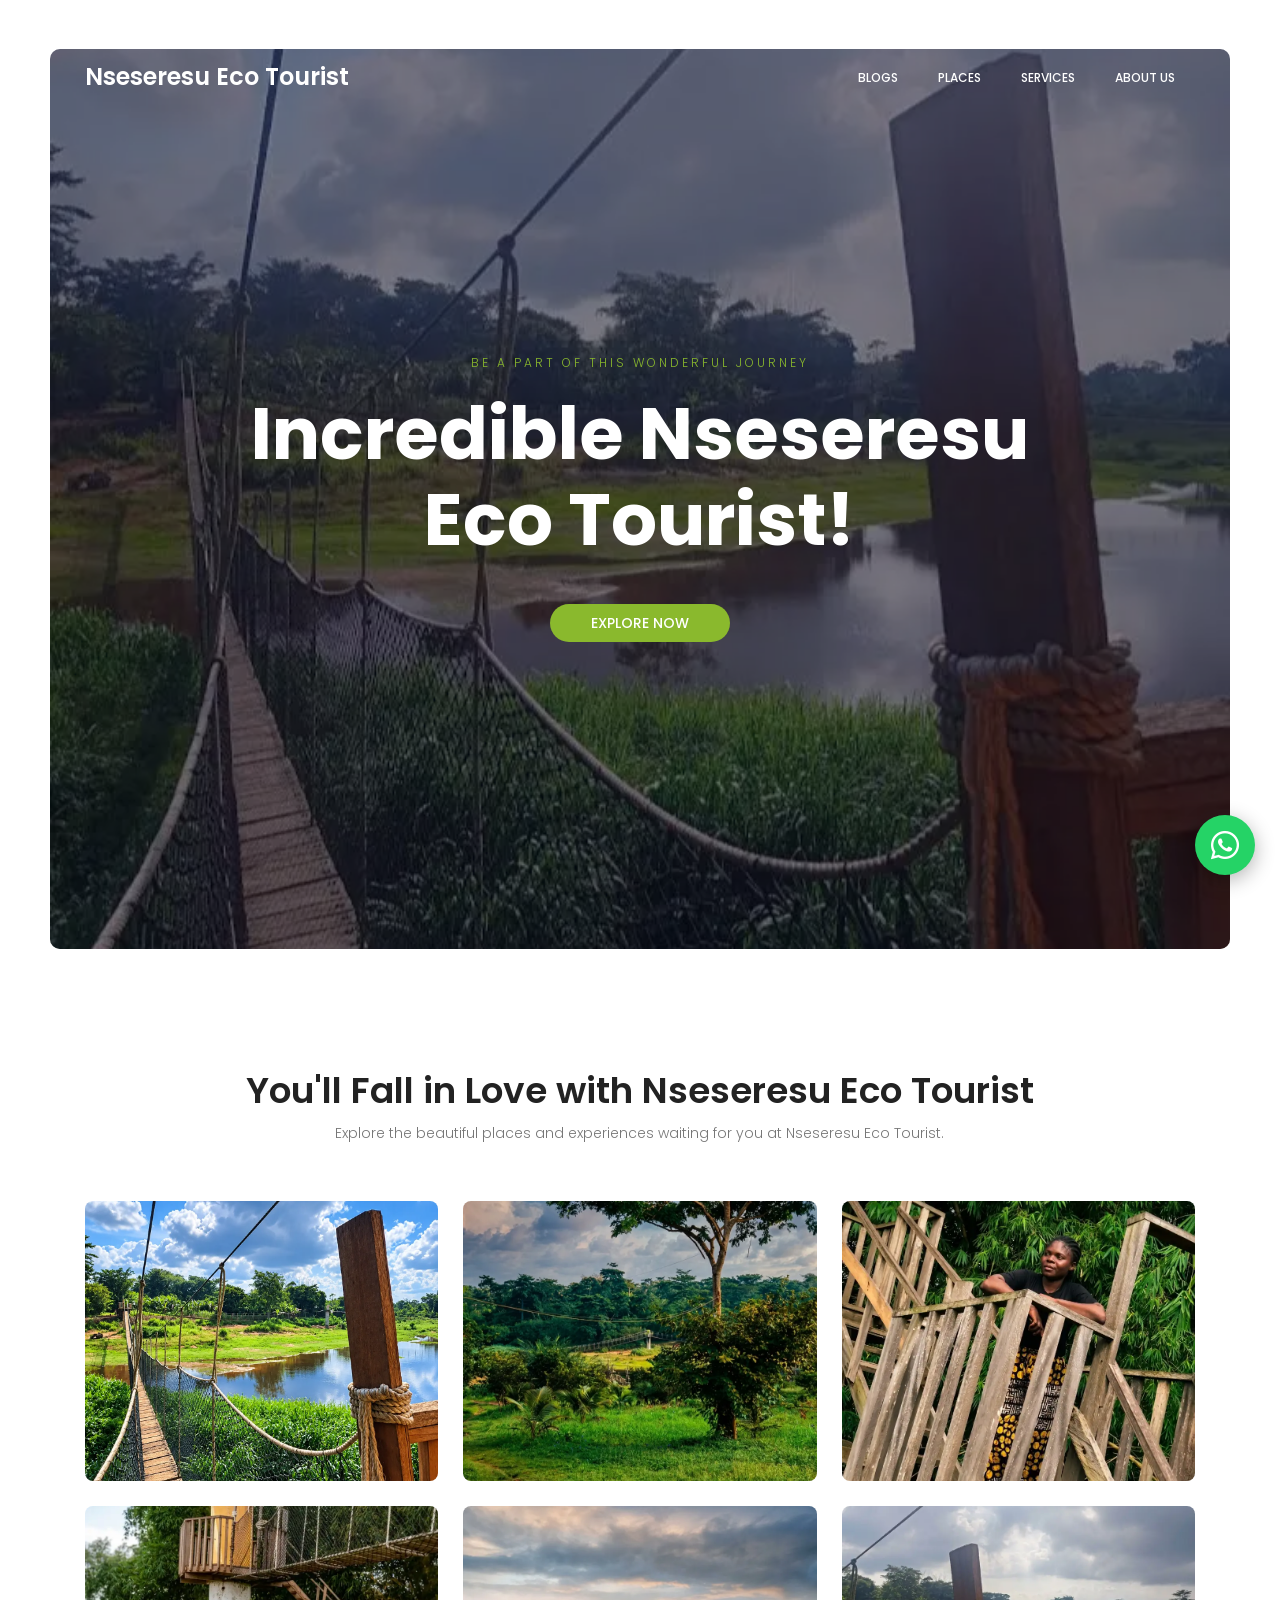
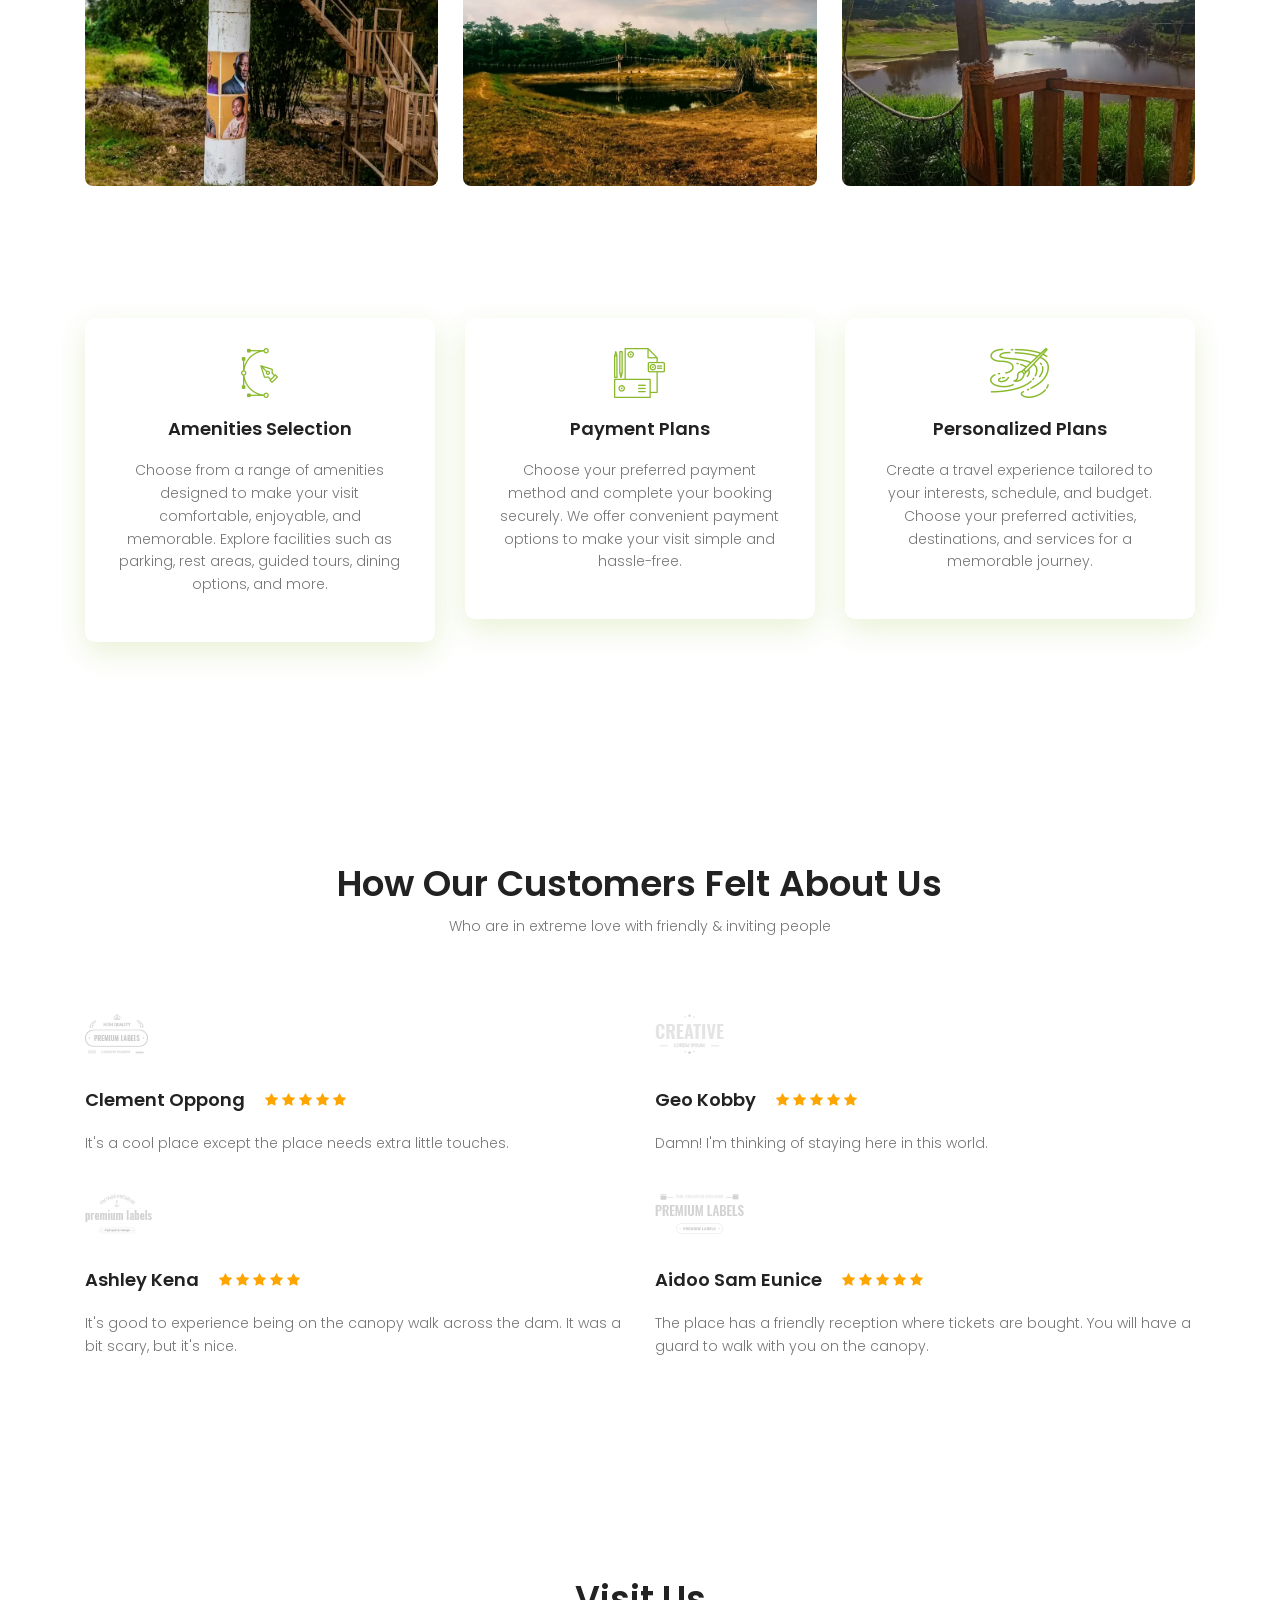
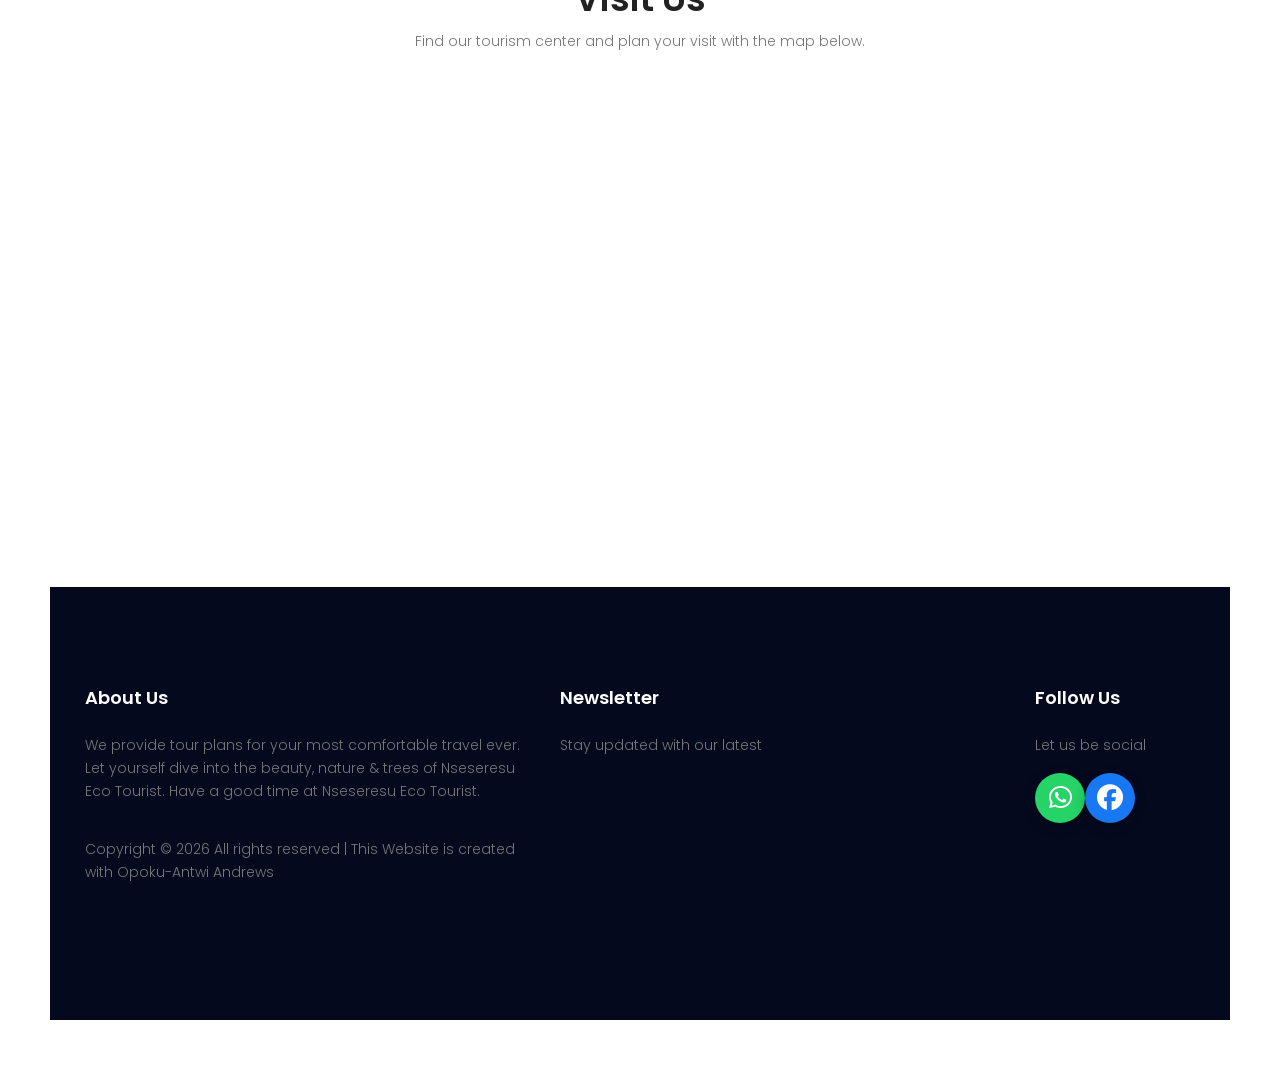
<file: index.html>
<!DOCTYPE html>
<html lang="en" class="no-js">

<head>

    <!-- Mobile Specific Meta -->
    <meta name="viewport" content="width=device-width, initial-scale=1, shrink-to-fit=no">

    <!-- Favicon -->
    <link rel="shortcut icon" href="img/fav.png">

    <!-- Author Meta -->
    <meta name="author" content="Nseseresu Eco Tourist">

    <!-- Meta Description -->
    <meta name="description"
        content="Discover Nseseresu Eco Tourist Center, a beautiful eco-tourism destination in Ghana offering nature experiences, adventure, canopy walks, personalized tours and unforgettable outdoor activities.">

    <!-- Meta Keywords -->
    <meta name="keywords"
        content="Nseseresu Eco Tourist, Nseseresu Eco Tourist Center, Ghana tourism, eco tourism Ghana, canopy walk Ghana, nature tourism Ghana, adventure Ghana">

    <!-- Character Set -->
    <meta charset="UTF-8">

    <!-- Site Title -->
    <title>Nseseresu Eco Tourist Center | Explore Nature in Ghana</title>

    <!-- Favicon -->
    <link rel="icon" href="./img/j.png" type="image/png">

    <!-- Google Fonts -->
    <link
        href="https://fonts.googleapis.com/css?family=Poppins:100,200,300,400,500,600,700"
        rel="stylesheet">

    <!-- Font Awesome 6 -->
    <link
        rel="stylesheet"
        href="https://cdnjs.cloudflare.com/ajax/libs/font-awesome/6.5.2/css/all.min.css">

    <!-- CSS ============================================= -->
    <link rel="stylesheet" href="css/linearicons.css">
    <link rel="stylesheet" href="css/font-awesome.min.css">
    <link rel="stylesheet" href="css/bootstrap.css">
    <link rel="stylesheet" href="css/magnific-popup.css">
    <link rel="stylesheet" href="css/nice-select.css">
    <link rel="stylesheet" href="css/animate.min.css">
    <link rel="stylesheet" href="css/owl.carousel.css">
    <link rel="stylesheet" href="css/main.css">


 

</head>


<body>

    <div class="protfolio-wrap">


        <!-- Start Header Area -->
        <header class="default-header">

            <nav class="navbar navbar-expand-lg navbar-light">

                <div class="container">

                    <a class="navbar-brand" href="index.html">
                        <h3 style="color: white;">
                            Nseseresu Eco Tourist
                        </h3>
                    </a>


                    <button
                        class="navbar-toggler"
                        type="button"
                        data-toggle="collapse"
                        data-target="#navbarSupportedContent"
                        aria-controls="navbarSupportedContent"
                        aria-expanded="false"
                        aria-label="Toggle navigation">

                        <span class="text-white lnr lnr-menu"></span>

                    </button>


                    <div
                        class="collapse navbar-collapse justify-content-end align-items-center"
                        id="navbarSupportedContent">

                        <ul class="navbar-nav">

                            <li>
                                <a href="./Pages-inside/blog.html">
                                    Blogs
                                </a>
                            </li>

                            <li>
                                <a href="#portfolio">
                                    Places
                                </a>
                            </li>

                            <li>
                                <a href="#service">
                                    Services
                                </a>
                            </li>

                            <li>
                                <a href="./Pages-inside/About.html">
                                    About Us
                                </a>
                            </li>

                        </ul>

                    </div>

                </div>

            </nav>

        </header>
        <!-- End Header Area -->


        <!-- Start Banner Area -->
        <section class="banner-area relative" id="home">

            <div class="overlay overlay-bg"></div>

            <div class="container">

                <div class="row fullscreen d-flex align-items-center justify-content-center">

                    <div class="banner-content col-lg-10">

                        <h5 class="text-uppercase">
                            Be a part of this Wonderful Journey
                        </h5>

                        <h1>
                            Incredible Nseseresu Eco Tourist!
                        </h1>

                        <a href="#service" class="primary-btn text-uppercase">
                            Explore Now
                        </a>

                    </div>

                </div>

            </div>

        </section>
        <!-- End Banner Area -->


       
<!-- Start Portfolio Area -->
<section class="portfolio-area section-gap" id="portfolio">

    <div class="container">

        <!-- Section Heading -->
        <div class="row d-flex justify-content-center">
            <div class="menu-content col-lg-10">
                <div class="title text-center">

                    <h1 class="mb-10">
                        You'll Fall in Love with Nseseresu Eco Tourist
                    </h1>

                    <p>
                        Explore the beautiful places and experiences waiting for you
                        at Nseseresu Eco Tourist.
                    </p>

                </div>
            </div>
        </div>


        <!-- Portfolio Images -->
        <div class="portfolio-grid">


            <!-- Place 1 -->
            <div class="portfolio-item">

                <a href="img/7.webp"
                   class="portfolio-popup"
                   data-title="Skyway"
                   data-description="Enjoy breathtaking views of nature from the skyway at Nseseresu Eco Tourist.">

                    <div class="portfolio-image">

                        <img src="img/7.webp"
                             alt="Skyway at Nseseresu Eco Tourist">

                        <div class="portfolio-overlay">

                            <i class="fa-solid fa-magnifying-glass-plus"></i>

                            <h4>Skyway</h4>

                            <p>View Experience</p>

                        </div>

                    </div>

                </a>

            </div>


            <!-- Place 2 -->
            <div class="portfolio-item">

                <a href="img/2.webp"
                   class="portfolio-popup"
                   data-title="Nature's Frame"
                   data-description="Discover the peaceful natural environment and beautiful scenery surrounding Nseseresu Eco Tourist.">

                    <div class="portfolio-image">

                        <img src="img/2.webp"
                             alt="Nature at Nseseresu Eco Tourist">

                        <div class="portfolio-overlay">

                            <i class="fa-solid fa-magnifying-glass-plus"></i>

                            <h4>Nature's Frame</h4>

                            <p>View Experience</p>

                        </div>

                    </div>

                </a>

            </div>


            <!-- Place 3 -->
            <div class="portfolio-item">

                <a href="img/3.webp"
                   class="portfolio-popup"
                   data-title="Golden State"
                   data-description="Experience the natural beauty, relaxing atmosphere and unforgettable views of Nseseresu.">

                    <div class="portfolio-image">

                        <img src="img/3.webp"
                             alt="Golden State at Nseseresu Eco Tourist">

                        <div class="portfolio-overlay">

                            <i class="fa-solid fa-magnifying-glass-plus"></i>

                            <h4>Golden State</h4>

                            <p>View Experience</p>

                        </div>

                    </div>

                </a>

            </div>


            <!-- Place 4 -->
            <div class="portfolio-item">

                <a href="img/4.webp"
                   class="portfolio-popup"
                   data-title="The Canopy Walkway"
                   data-description="Take an exciting walk above the ground and enjoy a unique view of the surrounding nature.">

                    <div class="portfolio-image">

                        <img src="img/4.webp"
                             alt="Canopy Walkway at Nseseresu Eco Tourist">

                        <div class="portfolio-overlay">

                            <i class="fa-solid fa-magnifying-glass-plus"></i>

                            <h4>The Canopy Walkway</h4>

                            <p>View Experience</p>

                        </div>

                    </div>

                </a>

            </div>


            <!-- Place 5 -->
            <div class="portfolio-item">

                <a href="img/5.webp"
                   class="portfolio-popup"
                   data-title="Twilight Canopy"
                   data-description="Enjoy the peaceful beauty of the canopy as the surroundings take on a beautiful evening atmosphere.">

                    <div class="portfolio-image">

                        <img src="img/5.webp"
                             alt="Twilight Canopy">

                        <div class="portfolio-overlay">

                            <i class="fa-solid fa-magnifying-glass-plus"></i>

                            <h4>Twilight Canopy</h4>

                            <p>View Experience</p>

                        </div>

                    </div>

                </a>

            </div>


            <!-- Place 6 -->
            <div class="portfolio-item">

                <a href="img/1.webp"
                   class="portfolio-popup"
                   data-title="Edge of Adventure"
                   data-description="Experience adventure, nature and beautiful surroundings at Nseseresu Eco Tourist Center.">

                    <div class="portfolio-image">

                        <img src="img/1.webp"
                             alt="Adventure at Nseseresu Eco Tourist">

                        <div class="portfolio-overlay">

                            <i class="fa-solid fa-magnifying-glass-plus"></i>

                            <h4>Edge of Adventure</h4>

                            <p>View Experience</p>

                        </div>

                    </div>

                </a>

            </div>


        </div>

    </div>

</section>
<!-- End Portfolio Area -->



		<section class="services-area pb-100 service-animation" id="service">


          <div class="overlay overlay-bg"></div>

            <div class="container">

                <div class="row d-flex justify-content-center">

                    <div class="menu-content pb-60 col-lg-10">

                        <div class="title text-center">

                            <h1 class="mb-10 text-white">
                                Always in our customer Favour
                            </h1>

                            <p>
                                Quality experiences at affordable prices
                            </p>

                        </div>

                    </div>

                </div>

            </div>
    

</section>
		



        <!-- Start Services Area -->
        <section class="services-area pb-100">

            <div class="container">

                <div class="row">


                    <!-- Service 1 -->
                    <div class="col-lg-4">

                        <div class="single-service">

                            <img
                                class="img-fluid"
                                src="img/s1.png"
                                alt="Amenities Selection">

                            <h4>
                                Amenities Selection
                            </h4>

                            <p>
                                Choose from a range of amenities designed to make
                                your visit comfortable, enjoyable, and memorable.
                                Explore facilities such as parking, rest areas,
                                guided tours, dining options, and more.
                            </p>

                        </div>

                    </div>


                    <!-- Service 2 -->
                    <div class="col-lg-4">

                        <div class="single-service">

                            <img
                                class="img-fluid"
                                src="img/s2.png"
                                alt="Payment Plans">

                            <h4>
                                Payment Plans
                            </h4>

                            <p>
                                Choose your preferred payment method and complete
                                your booking securely. We offer convenient payment
                                options to make your visit simple and hassle-free.
                            </p>

                        </div>

                    </div>


                    <!-- Service 3 -->
                    <div class="col-lg-4">

                        <div class="single-service">

                            <img
                                class="img-fluid"
                                src="img/s3.png"
                                alt="Personalized Plans">

                            <h4>
                                Personalized Plans
                            </h4>

                            <p>
                                Create a travel experience tailored to your interests,
                                schedule, and budget. Choose your preferred activities,
                                destinations, and services for a memorable journey.
                            </p>

                        </div>

                    </div>


                </div>

            </div>

        </section>
        <!-- End Services Area -->


        <!-- Start Review Area -->
        <section class="review-area section-gap" id="testimonial">

            <div class="container">

                <div class="row d-flex justify-content-center">

                    <div class="menu-content pb-60 col-lg-10">

                        <div class="title text-center">

                            <h1 class="mb-10">
                                How Our Customers Felt About Us
                            </h1>

                            <p>
                                Who are in extreme love with friendly &amp;
                                inviting people
                            </p>

                        </div>

                    </div>

                </div>


                <div class="row">


                    <!-- Review 1 -->
                    <div class="col-lg-6">

                        <div class="single-review">

                            <img src="img/c1.png" alt="Clement Oppong">

                            <div class="title d-flex flex-row">

                                <a href="#">
                                    <h4>
                                        Clement Oppong
                                    </h4>
                                </a>

                                <div class="star">

                                    <span class="fa fa-star checked"></span>
                                    <span class="fa fa-star checked"></span>
                                    <span class="fa fa-star checked"></span>
                                    <span class="fa fa-star checked"></span>
                                    <span class="fa fa-star checked"></span>

                                </div>

                            </div>

                            <p>
                                It's a cool place except the place needs
                                extra little touches.
                            </p>

                        </div>


                        <!-- Review 2 -->
                        <div class="single-review">

                            <img src="img/c3.png" alt="Ashley Kena">

                            <div class="title d-flex flex-row">

                                <h4>
                                    Ashley Kena
                                </h4>

                                <div class="star">

                                    <span class="fa fa-star checked"></span>
                                    <span class="fa fa-star checked"></span>
                                    <span class="fa fa-star checked"></span>
                                    <span class="fa fa-star checked"></span>
                                    <span class="fa fa-star checked"></span>

                                </div>

                            </div>

                            <p>
                                It's good to experience being on the canopy
                                walk across the dam. It was a bit scary,
                                but it's nice.
                            </p>

                        </div>

                    </div>


                    <!-- Right Reviews -->
                    <div class="col-lg-6">


                        <!-- Review 3 -->
                        <div class="single-review">

                            <img src="img/c2.png" alt="Geo Kobby">

                            <div class="title d-flex flex-row">

                                <a href="#">
                                    <h4>
                                        Geo Kobby
                                    </h4>
                                </a>

                                <div class="star">

                                    <span class="fa fa-star checked"></span>
                                    <span class="fa fa-star checked"></span>
                                    <span class="fa fa-star checked"></span>
                                    <span class="fa fa-star checked"></span>
                                    <span class="fa fa-star checked"></span>

                                </div>

                            </div>

                            <p>
                                Damn! I'm thinking of staying here in this world.
                            </p>

                        </div>


                        <!-- Review 4 -->
                        <div class="single-review">

                            <img src="img/c4.png" alt="Aidoo Sam Eunice">

                            <div class="title d-flex flex-row">

                                <a href="#">
                                    <h4>
                                        Aidoo Sam Eunice
                                    </h4>
                                </a>

                                <div class="star">

                                    <span class="fa fa-star checked"></span>
                                    <span class="fa fa-star checked"></span>
                                    <span class="fa fa-star checked"></span>
                                    <span class="fa fa-star checked"></span>
                                    <span class="fa fa-star checked"></span>

                                </div>

                            </div>

                            <p>
                                The place has a friendly reception where tickets
                                are bought. You will have a guard to walk with
                                you on the canopy.
                            </p>

                        </div>


                    </div>

                </div>

            </div>

        </section>
        <!-- End Review Area -->


        <!-- Start Location Area -->
        <section class="location">

            <div class="container">

                <h2>
                    Visit Us
                </h2>

                <p>
                    Find our tourism center and plan your visit with the map below.
                </p>


                <div class="map">

                    <iframe
                        src="https://www.google.com/maps/embed?pb=!1m18!1m12!1m3!1d15828.568411010758!2d-2.6952580056086073!3d7.337934119083148!2m3!1f0!2f0!3f0!3m2!1i1024!2i768!4f13.1!3m3!1m2!1s0xfc5390075485265%3A0xcd1131d02dd328fd!2sNseseresu%20Eco%20Tourist%20Center%20-%20Canopy!5e0!3m2!1sen!2sgh!4v1789934151263!5m2!1sen!2sgh"
                        width="100%"
                        height="450"
                        style="border:0;"
                        allowfullscreen=""
                        loading="lazy"
                        referrerpolicy="strict-origin-when-cross-origin">
                    </iframe>

                </div>

            </div>

        </section>
        <!-- End Location Area -->


        <!-- Start Footer Area -->
        <footer class="footer-area section-gap">

            <div class="container">

                <div class="row">


                    <!-- About -->
                    <div class="col-lg-5 col-md-6 col-sm-6">

                        <div class="single-footer-widget">

                            <h6>
                                About Us
                            </h6>

                            <p>
                                We provide tour plans for your most comfortable
                                travel ever. Let yourself dive into the beauty,
                                nature &amp; trees of Nseseresu Eco Tourist.
                                Have a good time at Nseseresu Eco Tourist.
                            </p>

                            <p class="footer-text">

                                Copyright &copy;
                                <script>
                                    document.write(new Date().getFullYear());
                                </script>

                                All rights reserved |
                                This Website is created with
                                Opoku-Antwi Andrews

                            </p>

                        </div>

                    </div>


                    <!-- Newsletter -->
                    <div class="col-lg-5 col-md-6 col-sm-6">

                        <div class="single-footer-widget">

                            <h6>
                                Newsletter
                            </h6>

                            <p>
                                Stay updated with our latest
                            </p>

                            <div id="mc_embed_signup">

                                <form
                                    target="_blank"
                                    action=""
                                    method="get"
                                    class="form-inline">

                                    <div class="info"></div>

                                </form>

                            </div>

                        </div>

                    </div>


                    <!-- Social -->
                    <div class="col-lg-2 col-md-6 col-sm-6 social-widget">

                        <div class="single-footer-widget">

                            <h6>
                                Follow Us
                            </h6>

                            <p>
                                Let us be social
                            </p>


                            <div class="footer-social d-flex align-items-center">


                                <!-- WhatsApp Footer Icon -->
                                <a
                                    href="https://wa.me/233576783066"
                                    target="_blank"
                                    rel="noopener noreferrer"
                                    class="whatsapp-btn"
                                    aria-label="Chat with Nseseresu Eco Tourist on WhatsApp"
                                    title="Chat with us on WhatsApp">

                                    <i class="fa-brands fa-whatsapp"></i>

                                </a>
                                
                                <a
                                    href="https://www.facebook.com/share/g/1J7WpHnhYM/"
                                    target="_blank"
                                    rel="noopener noreferrer"
                                    class="facebook-btn"
                                    aria-label="Chat with Nseseresu Eco Tourist on Facebook"
                                    title="Chat with us on Facebook">

                                    <i class="fa-brands fa-facebook"></i>

                                </a>

                            </div>

                        </div>

                    </div>


                </div>

            </div>

        </footer>
        <!-- End Footer Area -->


    </div>


    <!-- Floating WhatsApp Button -->
    <a
        href="https://wa.me/233576783066?text=Hello%20Nseseresu%20Eco%20Tourist%20Center,%20I%20would%20like%20to%20make%20an%20inquiry."
        target="_blank"
        rel="noopener noreferrer"
        class="floating-whatsapp"
        aria-label="Chat with Nseseresu Eco Tourist on WhatsApp"
        title="Chat with us on WhatsApp">

        <i class="fa-brands fa-whatsapp"></i>

    </a>


    <!-- JavaScript -->
    <script src="js/vendor/jquery-2.2.4.min.js"></script>

    <script
        src="https://cdnjs.cloudflare.com/ajax/libs/popper.js/1.12.9/umd/popper.min.js"
        integrity="sha384-ApNbgh9B+Y1QKtv3Rn7W3mgPxhU9K/ScQsAP7hUibX39j7fakFPskvXusvfa0b4Q"
        crossorigin="anonymous">
    </script>

    <script src="js/vendor/bootstrap.min.js"></script>

    <script src="js/easing.min.js"></script>

    <script src="js/jquery.ajaxchimp.min.js"></script>

    <script src="js/jquery.magnific-popup.min.js"></script>

    <script src="js/owl.carousel.min.js"></script>

    <script src="js/jquery.sticky.js"></script>

    <script src="js/jquery.nice-select.min.js"></script>

    <script src="js/parallax.min.js"></script>

    <script src="js/mail-script.js"></script>

    <script src="js/isotope.pkgd.min.js"></script>

    <script src="js/main.js"></script>


</body>

</html>
</file>
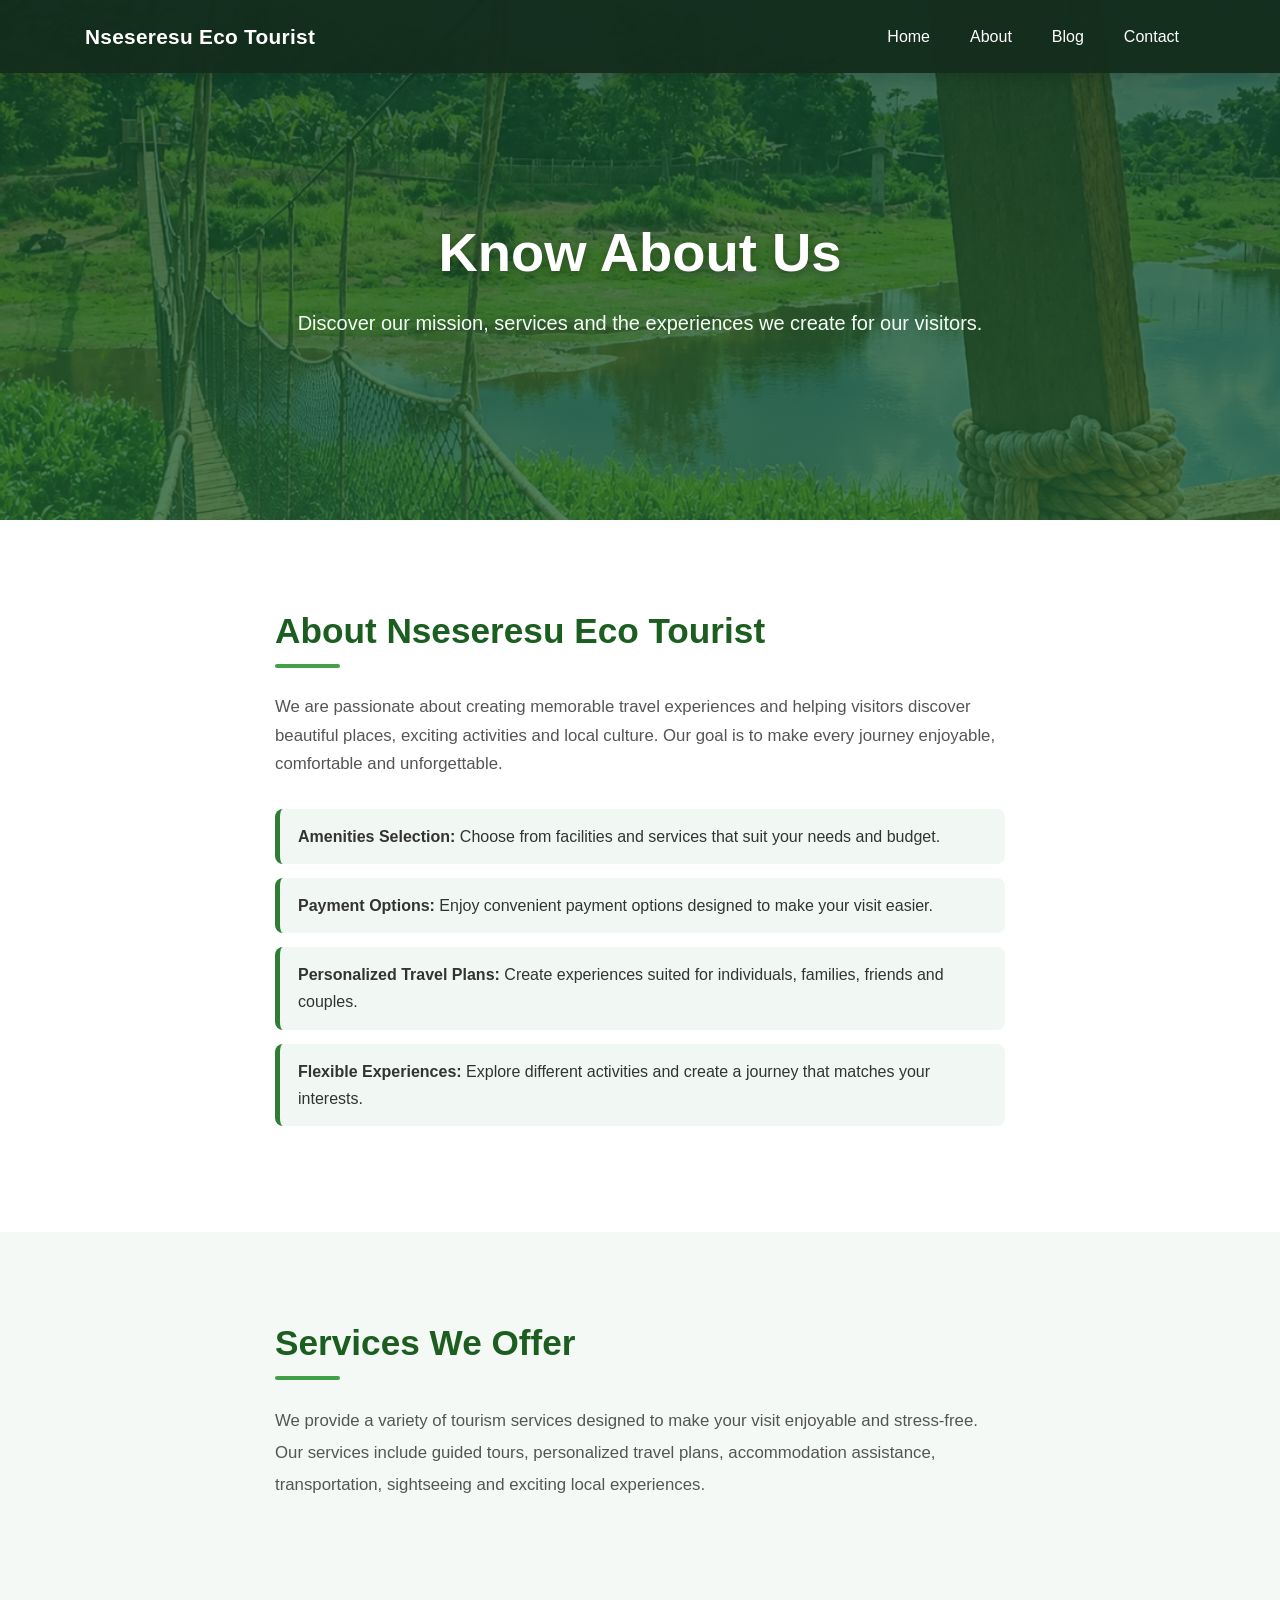
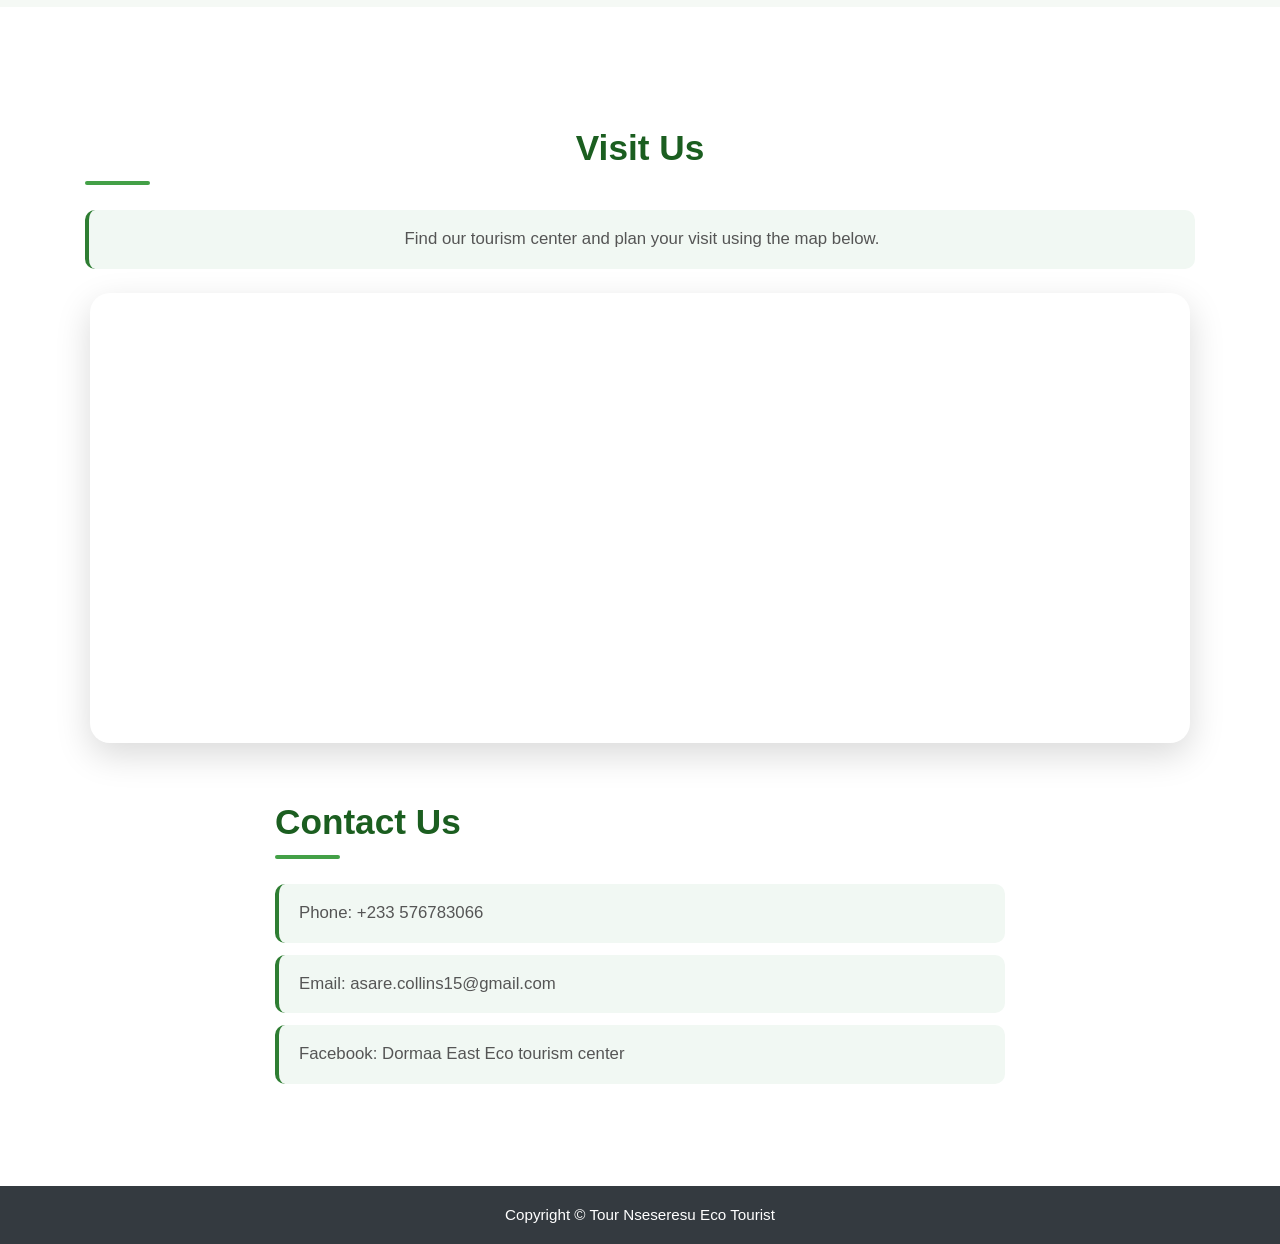
<file: Pages-inside/About.html>
<!DOCTYPE html>
<html lang="en">

<head>

    <meta charset="utf-8">
    <meta name="viewport" content="width=device-width, initial-scale=1, shrink-to-fit=no">

    <meta name="description" content="Learn about Nseseresu Eco Tourist Center and our mission to provide memorable eco-tourism experiences through nature, adventure, recreation and personalized tours in Ghana.">
    <meta name="author" content="Nseseresu Eco Tourist">

    <link rel="shortcut icon" href="../img/j.png">

<title>About Nseseresu Eco Tourist Center | Eco Tourism in Ghana</title>

    <!-- Bootstrap CSS -->
    <link href="bootstrap/css/bootstrap.min.css" rel="stylesheet">

    <!-- Custom CSS -->
    <link href="css/scrolling-nav.css" rel="stylesheet">

    <style>
        /* =========================
           Mobile Navigation Fix
        ========================== */

        #mainNav {
            z-index: 9999;
        }

        .navbar-toggler {
            padding: 8px 12px;
            cursor: pointer;
        }

        @media (max-width: 991px) {

            #navbarResponsive {
                display: none;
                width: 100%;
            }

            #navbarResponsive.show {
                display: block;
            }

            #navbarResponsive .navbar-nav {
                width: 100%;
                padding: 15px 0;
            }

            #navbarResponsive .nav-item {
                width: 100%;
            }

            #navbarResponsive .nav-link {
                display: block;
                width: 100%;
                padding: 12px 15px !important;
            }
        }

        /* Map */
        .map {
            width: 100%;
            text-align: center;
            margin-bottom: 50px;
        }

        .map iframe {
            width: 90%;
            max-width: 1100px;
            height: 450px;
            border: 0;
            border-radius: 20px;
            box-shadow: 0 12px 35px rgba(0, 0, 0, 0.15);
        }

        @media (max-width: 576px) {
            .map iframe {
                width: 100%;
                height: 350px;
                border-radius: 14px;
            }
        }
    </style>

</head>


<body id="page-top">

    <!-- =========================
         Navigation
    ========================== -->

    <nav class="navbar navbar-expand-lg navbar-dark bg-dark fixed-top" id="mainNav">

        <div class="container">

            <!-- Website Name -->
            <a class="navbar-brand" href="#page-top">
                Nseseresu Eco Tourist
            </a>

            <!-- Mobile Menu Button -->
            <button
                class="navbar-toggler"
                type="button"
                id="menuButton"
                aria-controls="navbarResponsive"
                aria-expanded="false"
                aria-label="Toggle navigation">

                <span class="navbar-toggler-icon"></span>

            </button>

            <!-- Navigation Links -->
            <div class="collapse navbar-collapse" id="navbarResponsive">

                <ul class="navbar-nav ml-auto">

                    <li class="nav-item">
                        <a class="nav-link" href="../index.html">
                            Home
                        </a>
                    </li>

                    <li class="nav-item">
                        <a class="nav-link" href="#about">
                            About
                        </a>
                    </li>

                    <li class="nav-item">
                        <a class="nav-link" href="blog.html">
                            Blog
                        </a>
                    </li>

                    <li class="nav-item">
                        <a class="nav-link" href="#contact">
                            Contact
                        </a>
                    </li>

                </ul>

            </div>

        </div>

    </nav>


    <!-- =========================
         Hero Section
    ========================== -->

    <header class="bg-primary text-white">

        <div class="container text-center">

            <h1>Know About Us</h1>

            <p class="lead">
                Discover our mission, services and the experiences we create for our visitors.
            </p>

        </div>

    </header>


    <!-- =========================
         About Section
    ========================== -->

    <section id="about">

        <div class="container">

            <div class="row">

                <div class="col-lg-8 mx-auto">

                    <h2>About Nseseresu Eco Tourist</h2>

                    <p class="lead">
                        We are passionate about creating memorable travel experiences
                        and helping visitors discover beautiful places, exciting
                        activities and local culture. Our goal is to make every
                        journey enjoyable, comfortable and unforgettable.
                    </p>

                    <ul>

                        <li>
                            <strong>Amenities Selection:</strong>
                            Choose from facilities and services that suit your needs and budget.
                        </li>

                        <li>
                            <strong>Payment Options:</strong>
                            Enjoy convenient payment options designed to make your visit easier.
                        </li>

                        <li>
                            <strong>Personalized Travel Plans:</strong>
                            Create experiences suited for individuals, families, friends and couples.
                        </li>

                        <li>
                            <strong>Flexible Experiences:</strong>
                            Explore different activities and create a journey that matches your interests.
                        </li>

                    </ul>

                </div>

            </div>

        </div>

    </section>


    <!-- =========================
         Services Section
    ========================== -->

    <section id="services" class="bg-light">

        <div class="container">

            <div class="row">

                <div class="col-lg-8 mx-auto">

                    <h2>Services We Offer</h2>

                    <p class="lead">
                        We provide a variety of tourism services designed to make
                        your visit enjoyable and stress-free. Our services include
                        guided tours, personalized travel plans, accommodation
                        assistance, transportation, sightseeing and exciting
                        local experiences.
                    </p>

                </div>

            </div>

        </div>

    </section>


    <!-- =========================
         Contact Section
    ========================== -->

    <section id="contact">

        <div class="container">

            <div class="text-center mb-4">

                <h2>Visit Us</h2>

                <p class="lead">
                    Find our tourism center and plan your visit using the map below.
                </p>

            </div>

        </div>


        <!-- Google Map -->

        <div class="map">

            <iframe
                src="https://www.google.com/maps/embed?pb=!1m18!1m12!1m3!1d15828.568411010758!2d-2.6952580056086073!3d7.337934119083148!2m3!1f0!2f0!3f0!3m2!1i1024!2i768!4f13.1!3m3!1m2!1s0xfc5390075485265%3A0xcd1131d02dd328fd!2sNseseresu%20Eco%20Tourist%20Center%20-%20Canopy!5e0!3m2!1sen!2sgh!4v1789934151263!5m2!1sen!2sgh"
                allowfullscreen
                loading="lazy"
                referrerpolicy="strict-origin-when-cross-origin">
            </iframe>

        </div>


        <!-- Contact Information -->

        <div class="container">

            <div class="row">

                <div class="col-lg-8 mx-auto">

                    <h2>Contact Us</h2>

                    <p class="lead">
                        <strong>Phone:</strong> +233 576783066
                    </p>

                    <p class="lead">
                        <strong>Email:</strong> asare.collins15@gmail.com
                    </p>

                      <p class="lead">
                        <strong>Facebook:</strong> Dormaa East Eco tourism center
                    </p>
                   
                </div>

            </div>

        </div>

    </section>


    <!-- =========================
         Footer
    ========================== -->

    <footer class="py-3 bg-dark">

        <div class="container">

            <p class="m-0 text-center text-white">
                Copyright &copy; Tour Nseseresu Eco Tourist
            </p>

        </div>

    </footer>


    <!-- =========================
         Bootstrap JavaScript
    ========================== -->

    <!-- jQuery -->
    <script src="https://code.jquery.com/jquery-3.3.1.slim.min.js"></script>

    <!-- Popper -->
    <script src="https://cdnjs.cloudflare.com/ajax/libs/popper.js/1.14.7/umd/popper.min.js"></script>

    <!-- Bootstrap -->
    <script src="https://stackpath.bootstrapcdn.com/bootstrap/4.3.1/js/bootstrap.min.js"></script>


    <!-- =========================
         Mobile Menu JavaScript
         This makes the hamburger
         work even without Bootstrap JS
    ========================== -->

    <script>

        const menuButton = document.getElementById("menuButton");
        const navbar = document.getElementById("navbarResponsive");

        menuButton.addEventListener("click", function () {

            navbar.classList.toggle("show");

            const isOpen = navbar.classList.contains("show");

            menuButton.setAttribute(
                "aria-expanded",
                isOpen ? "true" : "false"
            );

        });


        /* Close menu after clicking a link */

        const navLinks = document.querySelectorAll("#navbarResponsive .nav-link");

        navLinks.forEach(function(link) {

            link.addEventListener("click", function() {

                if (window.innerWidth <= 991) {

                    navbar.classList.remove("show");

                    menuButton.setAttribute(
                        "aria-expanded",
                        "false"
                    );

                }

            });

        });

    </script>


</body>

</html>
</file>
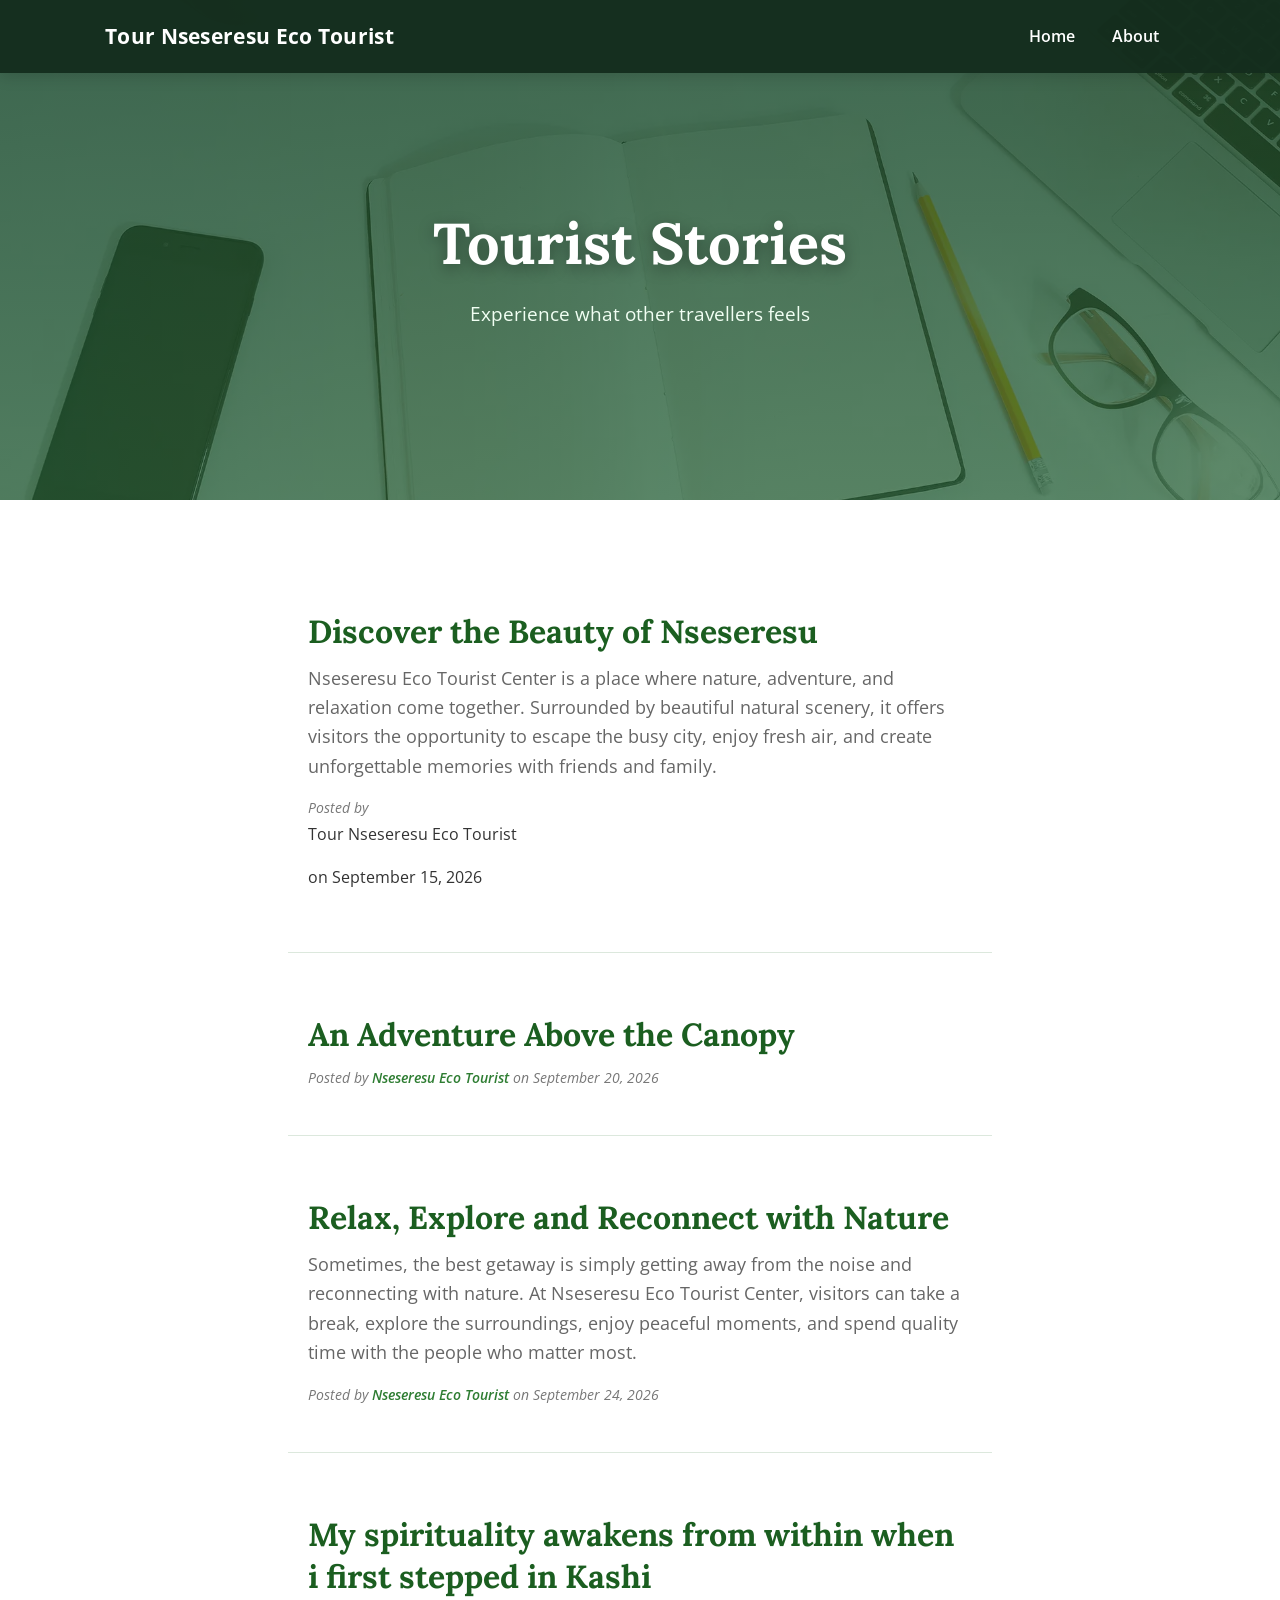
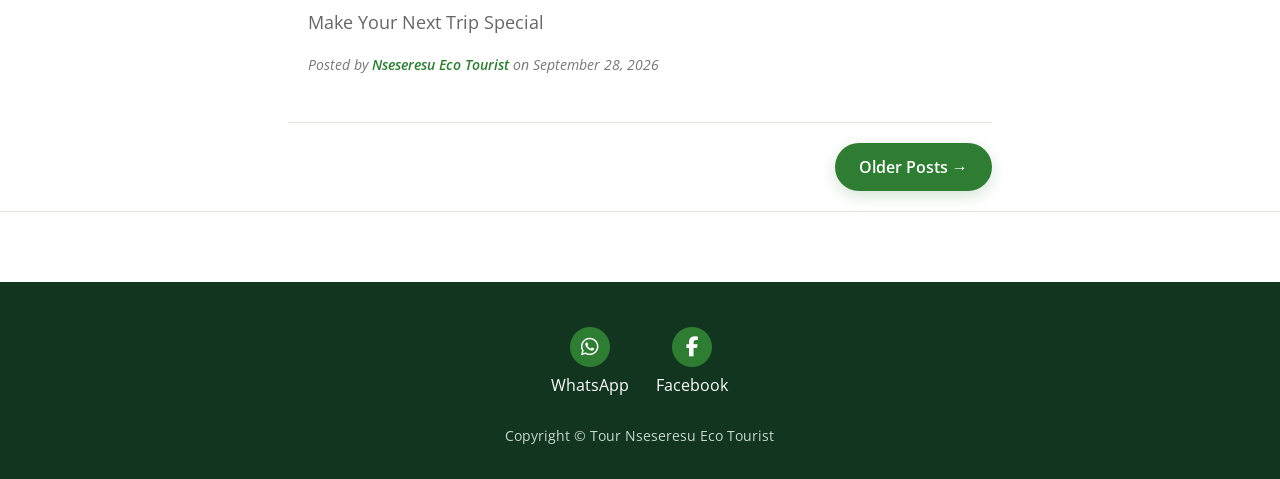
<file: Pages-inside/blog.html>
<!DOCTYPE html>
<html lang="en">

<head>
  

  <meta charset="utf-8">
  <meta name="viewport" content="width=device-width, initial-scale=1, shrink-to-fit=no">
 <meta name="description" content="Explore the Nseseresu Eco Tourist Blog for travel tips, nature stories, adventure guides, tourism updates and exciting experiences from one of Ghana's eco-tourism destinations.">
  <meta name="author" content="Nseseresu Eco Tourist">
  <link rel="shortcut icon" href="../img/j.png">
  
  <title>Nseseresu Eco Tourist Blog | Travel, Nature & Adventure</title>

  <!-- Bootstrap core CSS -->
  <link href="vendor/bootstrap/css/bootstrap.min.css" rel="stylesheet">

  <!-- Custom fonts for this template -->
  <link href="vendor/fontawesome-free/css/all.min.css" rel="stylesheet" type="text/css">
  <link href='https://fonts.googleapis.com/css?family=Lora:400,700,400italic,700italic' rel='stylesheet' type='text/css'>
  <link href='https://fonts.googleapis.com/css?family=Open+Sans:300italic,400italic,600italic,700italic,800italic,400,300,600,700,800' rel='stylesheet' type='text/css'>

  <!-- Custom styles for this template -->
  <link href="css/clean-blog.min.css" rel="stylesheet">

   <link
        rel="stylesheet"
        href="https://cdnjs.cloudflare.com/ajax/libs/font-awesome/6.5.2/css/all.min.css">

</head>

<body>

  <!-- Navigation -->
  <nav class="navbar navbar-expand-lg navbar-light fixed-top" id="mainNav">
    <div class="container">
      <a class="navbar-brand" href="../index.html">Tour Nseseresu Eco Tourist</a>
      <button class="navbar-toggler navbar-toggler-right" type="button" data-toggle="collapse" data-target="#navbarResponsive" aria-controls="navbarResponsive" aria-expanded="false" aria-label="Toggle navigation">
        Menu
        <i class="fas fa-bars"></i>
      </button>
      <div class="collapse navbar-collapse" id="navbarResponsive">
        <ul class="navbar-nav ml-auto">
          <li class="nav-item">
            <a class="nav-link" href="../index.html">Home</a>
          </li>
          <li class="nav-item">
            <a class="nav-link" href="About.html">About</a>

        </ul>
      </div>
    </div>
  </nav>

  <!-- Page Header -->
  <header class="masthead" style="background-image: url('img/home-bg.webp')">
    <div class="overlay"></div>
    <div class="container">
      <div class="row">
        <div class="col-lg-8 col-md-10 mx-auto">
          <div class="site-heading">
            <h1>Tourist Stories</h1>
            <span class="subheading">Experience what other travellers feels</span>
          </div>
        </div>
      </div>
    </div>
  </header>

  <!-- Main Content -->
  <div class="container">
    <div class="row">
      <div class="col-lg-8 col-md-10 mx-auto">
        <div class="post-preview">
          <p href="#">
            <h2 class="post-title">
            Discover the Beauty of Nseseresu
            </h2>
            <h3 class="post-subtitle">
              Nseseresu Eco Tourist Center is a place where nature, adventure, and relaxation come together. Surrounded by beautiful natural scenery, it offers visitors the opportunity to escape the busy city, enjoy fresh air, and create unforgettable memories with friends and family.
            </h3>
          </p>
          <p class="post-meta">Posted by
            <p>Tour Nseseresu Eco Tourist</p>
            on September 15, 2026</p>
        </div>
        <hr>
        <div class="post-preview">
          <p href="#">
            <h2 class="post-title">
             An Adventure Above the Canopy
            </h2>
          </sp>
          <p class="post-meta">Posted by
            <a href="#">Nseseresu Eco Tourist</a>
            on September 20, 2026</p>
        </div>
        <hr>
        <div class="post-preview">
          <p href="#">
            <h2 class="post-title">
              Relax, Explore and Reconnect with Nature
            </h2>
            <h3 class="post-subtitle">
              Sometimes, the best getaway is simply getting away from the noise and reconnecting with nature. At Nseseresu Eco Tourist Center, visitors can take a break, explore the surroundings, enjoy peaceful moments, and spend quality time with the people who matter most.
            </h3>
          </p>
          <p class="post-meta">Posted by
            <a href="#">Nseseresu Eco Tourist</a>
            on September 24, 2026</p>
        </div>
        <hr>
        <div class="post-preview">
          <p href="#">
            <h2 class="post-title">
              My spirituality awakens from within when i first stepped in Kashi
            </h2>
            <h3 class="post-subtitle">
              Make Your Next Trip Special
            </h3>
          </p>
          <p class="post-meta">Posted by
            <a href="#">Nseseresu Eco Tourist</a>
            on September 28, 2026</p>
        </div>
        <hr>
        <!-- Pager -->
        <div class="clearfix">
          <a class="btn btn-primary float-right" href="#">Older Posts &rarr;</a>
        </div>
      </div>
    </div>
  </div>

  <hr>


<footer>
  <div class="container">
    <div class="row">
      <div class="col-lg-8 col-md-10 mx-auto">

        <ul class="list-inline text-center">

          <!-- WhatsApp -->
          <li class="list-inline-item">
            <a href="https://wa.me/233576783066"
               target="_blank"
               rel="noopener noreferrer"
               aria-label="Contact us on WhatsApp"
               title="Chat with us on WhatsApp">

              <span class="fa-stack fa-lg">
                <i class="fas fa-circle fa-stack-2x"></i>
                <i class="fab fa-whatsapp fa-stack-1x fa-inverse"></i>
              </span>

              <p>WhatsApp</p>
            </a>
          </li>

          <!-- Facebook -->
          <li class="list-inline-item">
            <a href="https://www.facebook.com/share/g/1J7WpHnhYM/"
               target="_blank"
               rel="noopener noreferrer"
               aria-label="Visit us on Facebook"
               title="Visit us on Facebook">

              <span class="fa-stack fa-lg">
                <i class="fas fa-circle fa-stack-2x"></i>
                <i class="fab fa-facebook-f fa-stack-1x fa-inverse"></i>
              </span>

              <p>Facebook</p>
            </a>
          </li>

        </ul>

        <p class="copyright text-muted">
          Copyright &copy; Tour Nseseresu Eco Tourist
        </p>

      </div>
    </div>
  </div>
</footer>

  <!-- Bootstrap core JavaScript -->
  <script src="vendor/jquery/jquery.min.js"></script>
  <script src="vendor/bootstrap/js/bootstrap.bundle.min.js"></script>

  <!-- Custom scripts for this template -->
  <script src="js/clean-blog.min.js"></script>

</body>

</html>
</file>
<file: css/linearicons.css>
@font-face {
	font-family: 'Linearicons-Free';
	src:url('../fonts/Linearicons-Free.eot?w118d');
	src:url('../fonts/Linearicons-Free.eot?#iefixw118d') format('embedded-opentype'),
		url('../fonts/Linearicons-Free.woff2?w118d') format('woff2'),
		url('../fonts/Linearicons-Free.woff?w118d') format('woff'),
		url('../fonts/Linearicons-Free.ttf?w118d') format('truetype'),
		url('../fonts/Linearicons-Free.svg?w118d#Linearicons-Free') format('svg');
	font-weight: normal;
	font-style: normal;
}

.lnr {
	font-family: 'Linearicons-Free';
	speak: none;
	font-style: normal;
	font-weight: normal;
	font-variant: normal;
	text-transform: none;
	line-height: 1;

	/* Better Font Rendering =========== */
	-webkit-font-smoothing: antialiased;
	-moz-osx-font-smoothing: grayscale;
}

.lnr-home:before {
	content: "\e800";
}
.lnr-apartment:before {
	content: "\e801";
}
.lnr-pencil:before {
	content: "\e802";
}
.lnr-magic-wand:before {
	content: "\e803";
}
.lnr-drop:before {
	content: "\e804";
}
.lnr-lighter:before {
	content: "\e805";
}
.lnr-poop:before {
	content: "\e806";
}
.lnr-sun:before {
	content: "\e807";
}
.lnr-moon:before {
	content: "\e808";
}
.lnr-cloud:before {
	content: "\e809";
}
.lnr-cloud-upload:before {
	content: "\e80a";
}
.lnr-cloud-download:before {
	content: "\e80b";
}
.lnr-cloud-sync:before {
	content: "\e80c";
}
.lnr-cloud-check:before {
	content: "\e80d";
}
.lnr-database:before {
	content: "\e80e";
}
.lnr-lock:before {
	content: "\e80f";
}
.lnr-cog:before {
	content: "\e810";
}
.lnr-trash:before {
	content: "\e811";
}
.lnr-dice:before {
	content: "\e812";
}
.lnr-heart:before {
	content: "\e813";
}
.lnr-star:before {
	content: "\e814";
}
.lnr-star-half:before {
	content: "\e815";
}
.lnr-star-empty:before {
	content: "\e816";
}
.lnr-flag:before {
	content: "\e817";
}
.lnr-envelope:before {
	content: "\e818";
}
.lnr-paperclip:before {
	content: "\e819";
}
.lnr-inbox:before {
	content: "\e81a";
}
.lnr-eye:before {
	content: "\e81b";
}
.lnr-printer:before {
	content: "\e81c";
}
.lnr-file-empty:before {
	content: "\e81d";
}
.lnr-file-add:before {
	content: "\e81e";
}
.lnr-enter:before {
	content: "\e81f";
}
.lnr-exit:before {
	content: "\e820";
}
.lnr-graduation-hat:before {
	content: "\e821";
}
.lnr-license:before {
	content: "\e822";
}
.lnr-music-note:before {
	content: "\e823";
}
.lnr-film-play:before {
	content: "\e824";
}
.lnr-camera-video:before {
	content: "\e825";
}
.lnr-camera:before {
	content: "\e826";
}
.lnr-picture:before {
	content: "\e827";
}
.lnr-book:before {
	content: "\e828";
}
.lnr-bookmark:before {
	content: "\e829";
}
.lnr-user:before {
	content: "\e82a";
}
.lnr-users:before {
	content: "\e82b";
}
.lnr-shirt:before {
	content: "\e82c";
}
.lnr-store:before {
	content: "\e82d";
}
.lnr-cart:before {
	content: "\e82e";
}
.lnr-tag:before {
	content: "\e82f";
}
.lnr-phone-handset:before {
	content: "\e830";
}
.lnr-phone:before {
	content: "\e831";
}
.lnr-pushpin:before {
	content: "\e832";
}
.lnr-map-marker:before {
	content: "\e833";
}
.lnr-map:before {
	content: "\e834";
}
.lnr-location:before {
	content: "\e835";
}
.lnr-calendar-full:before {
	content: "\e836";
}
.lnr-keyboard:before {
	content: "\e837";
}
.lnr-spell-check:before {
	content: "\e838";
}
.lnr-screen:before {
	content: "\e839";
}
.lnr-smartphone:before {
	content: "\e83a";
}
.lnr-tablet:before {
	content: "\e83b";
}
.lnr-laptop:before {
	content: "\e83c";
}
.lnr-laptop-phone:before {
	content: "\e83d";
}
.lnr-power-switch:before {
	content: "\e83e";
}
.lnr-bubble:before {
	content: "\e83f";
}
.lnr-heart-pulse:before {
	content: "\e840";
}
.lnr-construction:before {
	content: "\e841";
}
.lnr-pie-chart:before {
	content: "\e842";
}
.lnr-chart-bars:before {
	content: "\e843";
}
.lnr-gift:before {
	content: "\e844";
}
.lnr-diamond:before {
	content: "\e845";
}
.lnr-linearicons:before {
	content: "\e846";
}
.lnr-dinner:before {
	content: "\e847";
}
.lnr-coffee-cup:before {
	content: "\e848";
}
.lnr-leaf:before {
	content: "\e849";
}
.lnr-paw:before {
	content: "\e84a";
}
.lnr-rocket:before {
	content: "\e84b";
}
.lnr-briefcase:before {
	content: "\e84c";
}
.lnr-bus:before {
	content: "\e84d";
}
.lnr-car:before {
	content: "\e84e";
}
.lnr-train:before {
	content: "\e84f";
}
.lnr-bicycle:before {
	content: "\e850";
}
.lnr-wheelchair:before {
	content: "\e851";
}
.lnr-select:before {
	content: "\e852";
}
.lnr-earth:before {
	content: "\e853";
}
.lnr-smile:before {
	content: "\e854";
}
.lnr-sad:before {
	content: "\e855";
}
.lnr-neutral:before {
	content: "\e856";
}
.lnr-mustache:before {
	content: "\e857";
}
.lnr-alarm:before {
	content: "\e858";
}
.lnr-bullhorn:before {
	content: "\e859";
}
.lnr-volume-high:before {
	content: "\e85a";
}
.lnr-volume-medium:before {
	content: "\e85b";
}
.lnr-volume-low:before {
	content: "\e85c";
}
.lnr-volume:before {
	content: "\e85d";
}
.lnr-mic:before {
	content: "\e85e";
}
.lnr-hourglass:before {
	content: "\e85f";
}
.lnr-undo:before {
	content: "\e860";
}
.lnr-redo:before {
	content: "\e861";
}
.lnr-sync:before {
	content: "\e862";
}
.lnr-history:before {
	content: "\e863";
}
.lnr-clock:before {
	content: "\e864";
}
.lnr-download:before {
	content: "\e865";
}
.lnr-upload:before {
	content: "\e866";
}
.lnr-enter-down:before {
	content: "\e867";
}
.lnr-exit-up:before {
	content: "\e868";
}
.lnr-bug:before {
	content: "\e869";
}
.lnr-code:before {
	content: "\e86a";
}
.lnr-link:before {
	content: "\e86b";
}
.lnr-unlink:before {
	content: "\e86c";
}
.lnr-thumbs-up:before {
	content: "\e86d";
}
.lnr-thumbs-down:before {
	content: "\e86e";
}
.lnr-magnifier:before {
	content: "\e86f";
}
.lnr-cross:before {
	content: "\e870";
}
.lnr-menu:before {
	content: "\e871";
}
.lnr-list:before {
	content: "\e872";
}
.lnr-chevron-up:before {
	content: "\e873";
}
.lnr-chevron-down:before {
	content: "\e874";
}
.lnr-chevron-left:before {
	content: "\e875";
}
.lnr-chevron-right:before {
	content: "\e876";
}
.lnr-arrow-up:before {
	content: "\e877";
}
.lnr-arrow-down:before {
	content: "\e878";
}
.lnr-arrow-left:before {
	content: "\e879";
}
.lnr-arrow-right:before {
	content: "\e87a";
}
.lnr-move:before {
	content: "\e87b";
}
.lnr-warning:before {
	content: "\e87c";
}
.lnr-question-circle:before {
	content: "\e87d";
}
.lnr-menu-circle:before {
	content: "\e87e";
}
.lnr-checkmark-circle:before {
	content: "\e87f";
}
.lnr-cross-circle:before {
	content: "\e880";
}
.lnr-plus-circle:before {
	content: "\e881";
}
.lnr-circle-minus:before {
	content: "\e882";
}
.lnr-arrow-up-circle:before {
	content: "\e883";
}
.lnr-arrow-down-circle:before {
	content: "\e884";
}
.lnr-arrow-left-circle:before {
	content: "\e885";
}
.lnr-arrow-right-circle:before {
	content: "\e886";
}
.lnr-chevron-up-circle:before {
	content: "\e887";
}
.lnr-chevron-down-circle:before {
	content: "\e888";
}
.lnr-chevron-left-circle:before {
	content: "\e889";
}
.lnr-chevron-right-circle:before {
	content: "\e88a";
}
.lnr-crop:before {
	content: "\e88b";
}
.lnr-frame-expand:before {
	content: "\e88c";
}
.lnr-frame-contract:before {
	content: "\e88d";
}
.lnr-layers:before {
	content: "\e88e";
}
.lnr-funnel:before {
	content: "\e88f";
}
.lnr-text-format:before {
	content: "\e890";
}
.lnr-text-format-remove:before {
	content: "\e891";
}
.lnr-text-size:before {
	content: "\e892";
}
.lnr-bold:before {
	content: "\e893";
}
.lnr-italic:before {
	content: "\e894";
}
.lnr-underline:before {
	content: "\e895";
}
.lnr-strikethrough:before {
	content: "\e896";
}
.lnr-highlight:before {
	content: "\e897";
}
.lnr-text-align-left:before {
	content: "\e898";
}
.lnr-text-align-center:before {
	content: "\e899";
}
.lnr-text-align-right:before {
	content: "\e89a";
}
.lnr-text-align-justify:before {
	content: "\e89b";
}
.lnr-line-spacing:before {
	content: "\e89c";
}
.lnr-indent-increase:before {
	content: "\e89d";
}
.lnr-indent-decrease:before {
	content: "\e89e";
}
.lnr-pilcrow:before {
	content: "\e89f";
}
.lnr-direction-ltr:before {
	content: "\e8a0";
}
.lnr-direction-rtl:before {
	content: "\e8a1";
}
.lnr-page-break:before {
	content: "\e8a2";
}
.lnr-sort-alpha-asc:before {
	content: "\e8a3";
}
.lnr-sort-amount-asc:before {
	content: "\e8a4";
}
.lnr-hand:before {
	content: "\e8a5";
}
.lnr-pointer-up:before {
	content: "\e8a6";
}
.lnr-pointer-right:before {
	content: "\e8a7";
}
.lnr-pointer-down:before {
	content: "\e8a8";
}
.lnr-pointer-left:before {
	content: "\e8a9";
}
</file>
<file: css/nice-select.css>
.nice-select {
  -webkit-tap-highlight-color: transparent;
  background-color: #fff;
  border-radius: 5px;
  border: solid 1px #e8e8e8;
  box-sizing: border-box;
  clear: both;
  cursor: pointer;
  display: block;
  float: left;
  font-family: inherit;
  font-size: 14px;
  font-weight: normal;
  height: 42px;
  line-height: 40px;
  outline: none;
  padding-left: 18px;
  padding-right: 30px;
  position: relative;
  text-align: left !important;
  -webkit-transition: all 0.2s ease-in-out;
  transition: all 0.2s ease-in-out;
  -webkit-user-select: none;
     -moz-user-select: none;
      -ms-user-select: none;
          user-select: none;
  white-space: nowrap;
  width: auto; }
  .nice-select:hover {
    border-color: #dbdbdb; }
  .nice-select:active, .nice-select.open, .nice-select:focus {
    border-color: #999; }
  .nice-select:after {
    border-bottom: 2px solid #999;
    border-right: 2px solid #999;
    content: '';
    display: block;
    height: 5px;
    margin-top: -4px;
    pointer-events: none;
    position: absolute;
    right: 12px;
    top: 50%;
    -webkit-transform-origin: 66% 66%;
        -ms-transform-origin: 66% 66%;
            transform-origin: 66% 66%;
    -webkit-transform: rotate(45deg);
        -ms-transform: rotate(45deg);
            transform: rotate(45deg);
    -webkit-transition: all 0.15s ease-in-out;
    transition: all 0.15s ease-in-out;
    width: 5px; }
  .nice-select.open:after {
    -webkit-transform: rotate(-135deg);
        -ms-transform: rotate(-135deg);
            transform: rotate(-135deg); }
  .nice-select.open .list {
    opacity: 1;
    pointer-events: auto;
    -webkit-transform: scale(1) translateY(0);
        -ms-transform: scale(1) translateY(0);
            transform: scale(1) translateY(0); }
  .nice-select.disabled {
    border-color: #ededed;
    color: #999;
    pointer-events: none; }
    .nice-select.disabled:after {
      border-color: #cccccc; }
  .nice-select.wide {
    width: 100%; }
    .nice-select.wide .list {
      left: 0 !important;
      right: 0 !important; }
  .nice-select.right {
    float: right; }
    .nice-select.right .list {
      left: auto;
      right: 0; }
  .nice-select.small {
    font-size: 12px;
    height: 36px;
    line-height: 34px; }
    .nice-select.small:after {
      height: 4px;
      width: 4px; }
    .nice-select.small .option {
      line-height: 34px;
      min-height: 34px; }
  .nice-select .list {
    background-color: #fff;
    border-radius: 5px;
    box-shadow: 0 0 0 1px rgba(68, 68, 68, 0.11);
    box-sizing: border-box;
    margin-top: 4px;
    opacity: 0;
    overflow: hidden;
    padding: 0;
    pointer-events: none;
    position: absolute;
    top: 100%;
    left: 0;
    -webkit-transform-origin: 50% 0;
        -ms-transform-origin: 50% 0;
            transform-origin: 50% 0;
    -webkit-transform: scale(0.75) translateY(-21px);
        -ms-transform: scale(0.75) translateY(-21px);
            transform: scale(0.75) translateY(-21px);
    -webkit-transition: all 0.2s cubic-bezier(0.5, 0, 0, 1.25), opacity 0.15s ease-out;
    transition: all 0.2s cubic-bezier(0.5, 0, 0, 1.25), opacity 0.15s ease-out;
    z-index: 9; }
    .nice-select .list:hover .option:not(:hover) {
      background-color: transparent !important; }
  .nice-select .option {
    cursor: pointer;
    font-weight: 400;
    line-height: 40px;
    list-style: none;
    min-height: 40px;
    outline: none;
    padding-left: 18px;
    padding-right: 29px;
    text-align: left;
    -webkit-transition: all 0.2s;
    transition: all 0.2s; }
    .nice-select .option:hover, .nice-select .option.focus, .nice-select .option.selected.focus {
      background-color: #f6f6f6; }
    .nice-select .option.selected {
      font-weight: bold; }
    .nice-select .option.disabled {
      background-color: transparent;
      color: #999;
      cursor: default; }

.no-csspointerevents .nice-select .list {
  display: none; }

.no-csspointerevents .nice-select.open .list {
  display: block; }
</file>
<file: css/main.css>
/*--------------------------- Color variations ----------------------*/
/* Medium Layout: 1280px */
/* Tablet Layout: 768px */
/* Mobile Layout: 320px */
/* Wide Mobile Layout: 480px */
/* =================================== */
/*  Basic Style 
/* =================================== */
::-moz-selection {
  /* Code for Firefox */
  background-color: #8ab92d;
  color: #fff;
}

::selection {
  background-color: #8ab92d;
  color: #fff;
}

::-webkit-input-placeholder {
  /* WebKit, Blink, Edge */
  color: #777777;
  font-weight: 300;
}

:-moz-placeholder {
  /* Mozilla Firefox 4 to 18 */
  color: #777777;
  opacity: 1;
  font-weight: 300;
}

::-moz-placeholder {
  /* Mozilla Firefox 19+ */
  color: #777777;
  opacity: 1;
  font-weight: 300;
}

:-ms-input-placeholder {
  /* Internet Explorer 10-11 */
  color: #777777;
  font-weight: 300;
}

::-ms-input-placeholder {
  /* Microsoft Edge */
  color: #777777;
  font-weight: 300;
}

body {
  color: #777777;
  font-family: "Poppins", sans-serif;
  font-size: 14px;
  font-weight: 300;
  line-height: 1.625em;
  position: relative;
}

ol, ul {
  margin: 0;
  padding: 0;
  list-style: none;
}

select {
  display: block;
}

figure {
  margin: 0;
}

a {
  -webkit-transition: all 0.3s ease 0s;
  -moz-transition: all 0.3s ease 0s;
  -o-transition: all 0.3s ease 0s;
  transition: all 0.3s ease 0s;
}

iframe {
  border: 0;
}

a, a:focus, a:hover {
  text-decoration: none;
  outline: 0;
}

.btn.active.focus,
.btn.active:focus,
.btn.focus,
.btn.focus:active,
.btn:active:focus,
.btn:focus {
  text-decoration: none;
  outline: 0;
}

.card-panel {
  margin: 0;
  padding: 60px;
}

/**
 *  Typography
 *
 **/
.btn i, .btn-large i, .btn-floating i, .btn-large i, .btn-flat i {
  font-size: 1em;
  line-height: inherit;
}

.gray-bg {
  background: #f9f9ff;
}

h1, h2, h3,
h4, h5, h6 {
  font-family: "Poppins", sans-serif;
  color: #222222;
  line-height: 1.2em !important;
  margin-bottom: 0;
  margin-top: 0;
  font-weight: 600;
}

.h1, .h2, .h3,
.h4, .h5, .h6 {
  margin-bottom: 0;
  margin-top: 0;
  font-family: "Poppins", sans-serif;
  font-weight: 600;
  color: #222222;
}

h1, .h1 {
  font-size: 36px;
}

h2, .h2 {
  font-size: 30px;
}

h3, .h3 {
  font-size: 24px;
}

h4, .h4 {
  font-size: 18px;
}

h5, .h5 {
  font-size: 16px;
}

h6, .h6 {
  font-size: 14px;
  color: #222222;
}

td, th {
  border-radius: 0px;
}

/**
 * For modern browsers
 * 1. The space content is one way to avoid an Opera bug when the
 *    contenteditable attribute is included anywhere else in the document.
 *    Otherwise it causes space to appear at the top and bottom of elements
 *    that are clearfixed.
 * 2. The use of `table` rather than `block` is only necessary if using
 *    `:before` to contain the top-margins of child elements.
 */
.clear::before, .clear::after {
  content: " ";
  display: table;
}

.clear::after {
  clear: both;
}

.fz-11 {
  font-size: 11px;
}

.fz-12 {
  font-size: 12px;
}

.fz-13 {
  font-size: 13px;
}

.fz-14 {
  font-size: 14px;
}

.fz-15 {
  font-size: 15px;
}

.fz-16 {
  font-size: 16px;
}

.fz-18 {
  font-size: 18px;
}

.fz-30 {
  font-size: 30px;
}

.fz-48 {
  font-size: 48px !important;
}

.fw100 {
  font-weight: 100;
}

.fw300 {
  font-weight: 300;
}

.fw400 {
  font-weight: 400 !important;
}

.fw500 {
  font-weight: 500;
}

.f700 {
  font-weight: 700;
}

.fsi {
  font-style: italic;
}

.mt-10 {
  margin-top: 10px;
}

.mt-15 {
  margin-top: 15px;
}

.mt-20 {
  margin-top: 20px;
}

.mt-25 {
  margin-top: 25px;
}

.mt-30 {
  margin-top: 30px;
}

.mt-35 {
  margin-top: 35px;
}

.mt-40 {
  margin-top: 40px;
}

.mt-50 {
  margin-top: 50px;
}

.mt-60 {
  margin-top: 60px;
}

.mt-70 {
  margin-top: 70px;
}

.mt-80 {
  margin-top: 80px;
}

.mt-100 {
  margin-top: 100px;
}

.mt-120 {
  margin-top: 120px;
}

.mt-150 {
  margin-top: 150px;
}

.ml-0 {
  margin-left: 0 !important;
}

.ml-5 {
  margin-left: 5px !important;
}

.ml-10 {
  margin-left: 10px;
}

.ml-15 {
  margin-left: 15px;
}

.ml-20 {
  margin-left: 20px;
}

.ml-30 {
  margin-left: 30px;
}

.ml-50 {
  margin-left: 50px;
}

.mr-0 {
  margin-right: 0 !important;
}

.mr-5 {
  margin-right: 5px !important;
}

.mr-15 {
  margin-right: 15px;
}

.mr-10 {
  margin-right: 10px;
}

.mr-20 {
  margin-right: 20px;
}

.mr-30 {
  margin-right: 30px;
}

.mr-50 {
  margin-right: 50px;
}

.mb-0 {
  margin-bottom: 0px;
}

.mb-0-i {
  margin-bottom: 0px !important;
}

.mb-5 {
  margin-bottom: 5px;
}

.mb-10 {
  margin-bottom: 10px;
}

.mb-15 {
  margin-bottom: 15px;
}

.mb-20 {
  margin-bottom: 20px;
}

.mb-25 {
  margin-bottom: 25px;
}

.mb-30 {
  margin-bottom: 30px;
}

.mb-40 {
  margin-bottom: 40px;
}

.mb-50 {
  margin-bottom: 50px;
}

.mb-60 {
  margin-bottom: 60px;
}

.mb-70 {
  margin-bottom: 70px;
}

.mb-80 {
  margin-bottom: 80px;
}

.mb-90 {
  margin-bottom: 90px;
}

.mb-100 {
  margin-bottom: 100px;
}

.pt-0 {
  padding-top: 0px;
}

.pt-10 {
  padding-top: 10px;
}

.pt-15 {
  padding-top: 15px;
}

.pt-20 {
  padding-top: 20px;
}

.pt-25 {
  padding-top: 25px;
}

.pt-30 {
  padding-top: 30px;
}

.pt-40 {
  padding-top: 40px;
}

.pt-50 {
  padding-top: 50px;
}

.pt-60 {
  padding-top: 60px;
}

.pt-70 {
  padding-top: 70px;
}

.pt-80 {
  padding-top: 80px;
}

.pt-90 {
  padding-top: 90px;
}

.pt-100 {
  padding-top: 100px;
}

.pt-120 {
  padding-top: 120px;
}

.pt-150 {
  padding-top: 150px;
}

.pt-170 {
  padding-top: 170px;
}

.pb-0 {
  padding-bottom: 0px;
}

.pb-10 {
  padding-bottom: 10px;
}

.pb-15 {
  padding-bottom: 15px;
}

.pb-20 {
  padding-bottom: 20px;
}

.pb-25 {
  padding-bottom: 25px;
}

.pb-30 {
  padding-bottom: 30px;
}

.pb-40 {
  padding-bottom: 40px;
}

.pb-50 {
  padding-bottom: 50px;
}

.pb-60 {
  padding-bottom: 60px;
}

.pb-70 {
  padding-bottom: 70px;
}

.pb-80 {
  padding-bottom: 80px;
}

.pb-90 {
  padding-bottom: 90px;
}

.pb-100 {
  padding-bottom: 100px;
}

.pb-120 {
  padding-bottom: 120px;
}

.pb-150 {
  padding-bottom: 150px;
}

.pr-30 {
  padding-right: 30px;
}

.pl-30 {
  padding-left: 30px;
}

.pl-90 {
  padding-left: 90px;
}

.p-40 {
  padding: 40px;
}

.float-left {
  float: left;
}

.float-right {
  float: right;
}

.text-italic {
  font-style: italic;
}

.text-white {
  color: #fff;
}

.text-black {
  color: #000;
}

.transition {
  -webkit-transition: all 0.3s ease 0s;
  -moz-transition: all 0.3s ease 0s;
  -o-transition: all 0.3s ease 0s;
  transition: all 0.3s ease 0s;
}

.section-full {
  padding: 100px 0;
}

.section-half {
  padding: 75px 0;
}

.text-center {
  text-align: center;
}

.text-left {
  text-align: left;
}

.text-rigth {
  text-align: right;
}

.flex {
  display: -webkit-box;
  display: -webkit-flex;
  display: -moz-flex;
  display: -ms-flexbox;
  display: flex;
}

.inline-flex {
  display: -webkit-inline-box;
  display: -webkit-inline-flex;
  display: -moz-inline-flex;
  display: -ms-inline-flexbox;
  display: inline-flex;
}

.flex-grow {
  -webkit-box-flex: 1;
  -webkit-flex-grow: 1;
  -moz-flex-grow: 1;
  -ms-flex-positive: 1;
  flex-grow: 1;
}

.flex-wrap {
  -webkit-flex-wrap: wrap;
  -moz-flex-wrap: wrap;
  -ms-flex-wrap: wrap;
  flex-wrap: wrap;
}

.flex-left {
  -webkit-box-pack: start;
  -ms-flex-pack: start;
  -webkit-justify-content: flex-start;
  -moz-justify-content: flex-start;
  justify-content: flex-start;
}

.flex-middle {
  -webkit-box-align: center;
  -ms-flex-align: center;
  -webkit-align-items: center;
  -moz-align-items: center;
  align-items: center;
}

.flex-right {
  -webkit-box-pack: end;
  -ms-flex-pack: end;
  -webkit-justify-content: flex-end;
  -moz-justify-content: flex-end;
  justify-content: flex-end;
}

.flex-top {
  -webkit-align-self: flex-start;
  -moz-align-self: flex-start;
  -ms-flex-item-align: start;
  align-self: flex-start;
}

.flex-center {
  -webkit-box-pack: center;
  -ms-flex-pack: center;
  -webkit-justify-content: center;
  -moz-justify-content: center;
  justify-content: center;
}

.flex-bottom {
  -webkit-align-self: flex-end;
  -moz-align-self: flex-end;
  -ms-flex-item-align: end;
  align-self: flex-end;
}

.space-between {
  -webkit-box-pack: justify;
  -ms-flex-pack: justify;
  -webkit-justify-content: space-between;
  -moz-justify-content: space-between;
  justify-content: space-between;
}

.space-around {
  -ms-flex-pack: distribute;
  -webkit-justify-content: space-around;
  -moz-justify-content: space-around;
  justify-content: space-around;
}

.flex-column {
  -webkit-box-direction: normal;
  -webkit-box-orient: vertical;
  -webkit-flex-direction: column;
  -moz-flex-direction: column;
  -ms-flex-direction: column;
  flex-direction: column;
}

.flex-cell {
  display: -webkit-box;
  display: -webkit-flex;
  display: -moz-flex;
  display: -ms-flexbox;
  display: flex;
  -webkit-box-flex: 1;
  -webkit-flex-grow: 1;
  -moz-flex-grow: 1;
  -ms-flex-positive: 1;
  flex-grow: 1;
}

.display-table {
  display: table;
}

.light {
  color: #fff;
}

.dark {
  color: #222;
}

.relative {
  position: relative;
}

.overflow-hidden {
  overflow: hidden;
}

.overlay {
  position: absolute;
  left: 0;
  right: 0;
  top: 0;
  bottom: 0;
}

.container.fullwidth {
  width: 100%;
}

.container.no-padding {
  padding-left: 0;
  padding-right: 0;
}

.no-padding {
  padding: 0;
}

.section-bg {
  background: #f9fafc;
}

@media (max-width: 767px) {
  .no-flex-xs {
    display: block !important;
  }
}

.row.no-margin {
  margin-left: 0;
  margin-right: 0;
}

.sample-text-area {
  background: #fff;
  padding: 100px 0 70px 0;
}

.text-heading {
  margin-bottom: 30px;
  font-size: 24px;
}

b, sup, sub, u, del {
  color: #8ab92d;
}

h1 {
  font-size: 36px;
}

h2 {
  font-size: 30px;
}

h3 {
  font-size: 24px;
}

h4 {
  font-size: 18px;
}

h5 {
  font-size: 16px;
}

h6 {
  font-size: 14px;
}

h1, h2, h3, h4, h5, h6 {
  line-height: 1.5em;
}

.typography h1, .typography h2, .typography h3, .typography h4, .typography h5, .typography h6 {
  color: #777777;
}

.button-area {
  background: #fff;
}

.button-area .border-top-generic {
  padding: 70px 15px;
  border-top: 1px dotted #eee;
}

.button-group-area .genric-btn {
  margin-right: 10px;
  margin-top: 10px;
}

.button-group-area .genric-btn:last-child {
  margin-right: 0;
}

.genric-btn {
  display: inline-block;
  outline: none;
  line-height: 40px;
  padding: 0 30px;
  font-size: .8em;
  text-align: center;
  text-decoration: none;
  font-weight: 500;
  cursor: pointer;
  -webkit-transition: all 0.3s ease 0s;
  -moz-transition: all 0.3s ease 0s;
  -o-transition: all 0.3s ease 0s;
  transition: all 0.3s ease 0s;
}

.genric-btn:focus {
  outline: none;
}

.genric-btn.e-large {
  padding: 0 40px;
  line-height: 50px;
}

.genric-btn.large {
  line-height: 45px;
}

.genric-btn.medium {
  line-height: 30px;
}

.genric-btn.small {
  line-height: 25px;
}

.genric-btn.radius {
  border-radius: 3px;
}

.genric-btn.circle {
  border-radius: 20px;
}

.genric-btn.arrow {
  display: -webkit-inline-box;
  display: -ms-inline-flexbox;
  display: inline-flex;
  -webkit-box-align: center;
  -ms-flex-align: center;
  align-items: center;
}

.genric-btn.arrow span {
  margin-left: 10px;
}

.genric-btn.default {
  color: #222222;
  background: #f9f9ff;
  border: 1px solid transparent;
}

.genric-btn.default:hover {
  border: 1px solid #f9f9ff;
  background: #fff;
}

.genric-btn.default-border {
  border: 1px solid #f9f9ff;
  background: #fff;
}

.genric-btn.default-border:hover {
  color: #222222;
  background: #f9f9ff;
  border: 1px solid transparent;
}

.genric-btn.primary {
  color: #fff;
  background: #8ab92d;
  border: 1px solid transparent;
}

.genric-btn.primary:hover {
  color: #8ab92d;
  border: 1px solid #8ab92d;
  background: #fff;
}

.genric-btn.primary-border {
  color: #8ab92d;
  border: 1px solid #8ab92d;
  background: #fff;
}

.genric-btn.primary-border:hover {
  color: #fff;
  background: #8ab92d;
  border: 1px solid transparent;
}

.genric-btn.success {
  color: #fff;
  background: #4cd3e3;
  border: 1px solid transparent;
}

.genric-btn.success:hover {
  color: #4cd3e3;
  border: 1px solid #4cd3e3;
  background: #fff;
}

.genric-btn.success-border {
  color: #4cd3e3;
  border: 1px solid #4cd3e3;
  background: #fff;
}

.genric-btn.success-border:hover {
  color: #fff;
  background: #4cd3e3;
  border: 1px solid transparent;
}

.genric-btn.info {
  color: #fff;
  background: #38a4ff;
  border: 1px solid transparent;
}

.genric-btn.info:hover {
  color: #38a4ff;
  border: 1px solid #38a4ff;
  background: #fff;
}

.genric-btn.info-border {
  color: #38a4ff;
  border: 1px solid #38a4ff;
  background: #fff;
}

.genric-btn.info-border:hover {
  color: #fff;
  background: #38a4ff;
  border: 1px solid transparent;
}

.genric-btn.warning {
  color: #fff;
  background: #f4e700;
  border: 1px solid transparent;
}

.genric-btn.warning:hover {
  color: #f4e700;
  border: 1px solid #f4e700;
  background: #fff;
}

.genric-btn.warning-border {
  color: #f4e700;
  border: 1px solid #f4e700;
  background: #fff;
}

.genric-btn.warning-border:hover {
  color: #fff;
  background: #f4e700;
  border: 1px solid transparent;
}

.genric-btn.danger {
  color: #fff;
  background: #f44a40;
  border: 1px solid transparent;
}

.genric-btn.danger:hover {
  color: #f44a40;
  border: 1px solid #f44a40;
  background: #fff;
}

.genric-btn.danger-border {
  color: #f44a40;
  border: 1px solid #f44a40;
  background: #fff;
}

.genric-btn.danger-border:hover {
  color: #fff;
  background: #f44a40;
  border: 1px solid transparent;
}

.genric-btn.link {
  color: #222222;
  background: #f9f9ff;
  text-decoration: underline;
  border: 1px solid transparent;
}

.genric-btn.link:hover {
  color: #222222;
  border: 1px solid #f9f9ff;
  background: #fff;
}

.genric-btn.link-border {
  color: #222222;
  border: 1px solid #f9f9ff;
  background: #fff;
  text-decoration: underline;
}

.genric-btn.link-border:hover {
  color: #222222;
  background: #f9f9ff;
  border: 1px solid transparent;
}

.genric-btn.disable {
  color: #222222, 0.3;
  background: #f9f9ff;
  border: 1px solid transparent;
  cursor: not-allowed;
}

.generic-blockquote {
  padding: 30px 50px 30px 30px;
  background: #f9f9ff;
  border-left: 2px solid #8ab92d;
}

@media (max-width: 990px) {
  .progress-table-wrap {
    overflow-x: scroll;
  }
}

.progress-table {
  background: #f9f9ff;
  padding: 15px 0px 30px 0px;
  min-width: 800px;
}

.progress-table .serial {
  width: 11.83%;
  padding-left: 30px;
}

.progress-table .country {
  width: 28.07%;
}

.progress-table .visit {
  width: 19.74%;
}

.progress-table .percentage {
  width: 40.36%;
  padding-right: 50px;
}

.progress-table .table-head {
  display: flex;
}

.progress-table .table-head .serial, .progress-table .table-head .country, .progress-table .table-head .visit, .progress-table .table-head .percentage {
  color: #222222;
  line-height: 40px;
  text-transform: uppercase;
  font-weight: 500;
}

.progress-table .table-row {
  padding: 15px 0;
  border-top: 1px solid #edf3fd;
  display: flex;
}

.progress-table .table-row .serial, .progress-table .table-row .country, .progress-table .table-row .visit, .progress-table .table-row .percentage {
  display: flex;
  align-items: center;
}

.progress-table .table-row .country img {
  margin-right: 15px;
}

.progress-table .table-row .percentage .progress {
  width: 80%;
  border-radius: 0px;
  background: transparent;
}

.progress-table .table-row .percentage .progress .progress-bar {
  height: 5px;
  line-height: 5px;
}

.progress-table .table-row .percentage .progress .progress-bar.color-1 {
  background-color: #6382e6;
}

.progress-table .table-row .percentage .progress .progress-bar.color-2 {
  background-color: #e66686;
}

.progress-table .table-row .percentage .progress .progress-bar.color-3 {
  background-color: #f09359;
}

.progress-table .table-row .percentage .progress .progress-bar.color-4 {
  background-color: #73fbaf;
}

.progress-table .table-row .percentage .progress .progress-bar.color-5 {
  background-color: #73fbaf;
}

.progress-table .table-row .percentage .progress .progress-bar.color-6 {
  background-color: #6382e6;
}

.progress-table .table-row .percentage .progress .progress-bar.color-7 {
  background-color: #a367e7;
}

.progress-table .table-row .percentage .progress .progress-bar.color-8 {
  background-color: #e66686;
}

.single-gallery-image {
  margin-top: 30px;
  background-repeat: no-repeat !important;
  background-position: center center !important;
  background-size: cover !important;
  height: 200px;
}

.list-style {
  width: 14px;
  height: 14px;
}

.unordered-list li {
  position: relative;
  padding-left: 30px;
  line-height: 1.82em !important;
}

.unordered-list li:before {
  content: "";
  position: absolute;
  width: 14px;
  height: 14px;
  border: 3px solid #8ab92d;
  background: #fff;
  top: 4px;
  left: 0;
  border-radius: 50%;
}

.ordered-list {
  margin-left: 30px;
}

.ordered-list li {
  list-style-type: decimal-leading-zero;
  color: #8ab92d;
  font-weight: 500;
  line-height: 1.82em !important;
}

.ordered-list li span {
  font-weight: 300;
  color: #777777;
}

.ordered-list-alpha li {
  margin-left: 30px;
  list-style-type: lower-alpha;
  color: #8ab92d;
  font-weight: 500;
  line-height: 1.82em !important;
}

.ordered-list-alpha li span {
  font-weight: 300;
  color: #777777;
}

.ordered-list-roman li {
  margin-left: 30px;
  list-style-type: lower-roman;
  color: #8ab92d;
  font-weight: 500;
  line-height: 1.82em !important;
}

.ordered-list-roman li span {
  font-weight: 300;
  color: #777777;
}

.single-input {
  display: block;
  width: 100%;
  line-height: 40px;
  border: none;
  outline: none;
  background: #f9f9ff;
  padding: 0 20px;
}

.single-input:focus {
  outline: none;
}

.input-group-icon {
  position: relative;
}

.input-group-icon .icon {
  position: absolute;
  left: 20px;
  top: 0;
  line-height: 40px;
  z-index: 3;
}

.input-group-icon .icon i {
  color: #797979;
}

.input-group-icon .single-input {
  padding-left: 45px;
}

.single-textarea {
  display: block;
  width: 100%;
  line-height: 40px;
  border: none;
  outline: none;
  background: #f9f9ff;
  padding: 0 20px;
  height: 100px;
  resize: none;
}

.single-textarea:focus {
  outline: none;
}

.single-input-primary {
  display: block;
  width: 100%;
  line-height: 40px;
  border: 1px solid transparent;
  outline: none;
  background: #f9f9ff;
  padding: 0 20px;
}

.single-input-primary:focus {
  outline: none;
  border: 1px solid #8ab92d;
}

.single-input-accent {
  display: block;
  width: 100%;
  line-height: 40px;
  border: 1px solid transparent;
  outline: none;
  background: #f9f9ff;
  padding: 0 20px;
}

.single-input-accent:focus {
  outline: none;
  border: 1px solid #eb6b55;
}

.single-input-secondary {
  display: block;
  width: 100%;
  line-height: 40px;
  border: 1px solid transparent;
  outline: none;
  background: #f9f9ff;
  padding: 0 20px;
}

.single-input-secondary:focus {
  outline: none;
  border: 1px solid #f09359;
}

.default-switch {
  width: 35px;
  height: 17px;
  border-radius: 8.5px;
  background: #f9f9ff;
  position: relative;
  cursor: pointer;
}

.default-switch input {
  position: absolute;
  left: 0;
  top: 0;
  right: 0;
  bottom: 0;
  width: 100%;
  height: 100%;
  opacity: 0;
  cursor: pointer;
}

.default-switch input + label {
  position: absolute;
  top: 1px;
  left: 1px;
  width: 15px;
  height: 15px;
  border-radius: 50%;
  background: #8ab92d;
  -webkit-transition: all 0.2s;
  -moz-transition: all 0.2s;
  -o-transition: all 0.2s;
  transition: all 0.2s;
  box-shadow: 0px 4px 5px 0px rgba(0, 0, 0, 0.2);
  cursor: pointer;
}

.default-switch input:checked + label {
  left: 19px;
}

.primary-switch {
  width: 35px;
  height: 17px;
  border-radius: 8.5px;
  background: #f9f9ff;
  position: relative;
  cursor: pointer;
}

.primary-switch input {
  position: absolute;
  left: 0;
  top: 0;
  right: 0;
  bottom: 0;
  width: 100%;
  height: 100%;
  opacity: 0;
}

.primary-switch input + label {
  position: absolute;
  left: 0;
  top: 0;
  right: 0;
  bottom: 0;
  width: 100%;
  height: 100%;
}

.primary-switch input + label:before {
  content: "";
  position: absolute;
  left: 0;
  top: 0;
  right: 0;
  bottom: 0;
  width: 100%;
  height: 100%;
  background: transparent;
  border-radius: 8.5px;
  cursor: pointer;
  -webkit-transition: all 0.2s;
  -moz-transition: all 0.2s;
  -o-transition: all 0.2s;
  transition: all 0.2s;
}

.primary-switch input + label:after {
  content: "";
  position: absolute;
  top: 1px;
  left: 1px;
  width: 15px;
  height: 15px;
  border-radius: 50%;
  background: #fff;
  -webkit-transition: all 0.2s;
  -moz-transition: all 0.2s;
  -o-transition: all 0.2s;
  transition: all 0.2s;
  box-shadow: 0px 4px 5px 0px rgba(0, 0, 0, 0.2);
  cursor: pointer;
}

.primary-switch input:checked + label:after {
  left: 19px;
}

.primary-switch input:checked + label:before {
  background: #8ab92d;
}

.confirm-switch {
  width: 35px;
  height: 17px;
  border-radius: 8.5px;
  background: #f9f9ff;
  position: relative;
  cursor: pointer;
}

.confirm-switch input {
  position: absolute;
  left: 0;
  top: 0;
  right: 0;
  bottom: 0;
  width: 100%;
  height: 100%;
  opacity: 0;
}

.confirm-switch input + label {
  position: absolute;
  left: 0;
  top: 0;
  right: 0;
  bottom: 0;
  width: 100%;
  height: 100%;
}

.confirm-switch input + label:before {
  content: "";
  position: absolute;
  left: 0;
  top: 0;
  right: 0;
  bottom: 0;
  width: 100%;
  height: 100%;
  background: transparent;
  border-radius: 8.5px;
  -webkit-transition: all 0.2s;
  -moz-transition: all 0.2s;
  -o-transition: all 0.2s;
  transition: all 0.2s;
  cursor: pointer;
}

.confirm-switch input + label:after {
  content: "";
  position: absolute;
  top: 1px;
  left: 1px;
  width: 15px;
  height: 15px;
  border-radius: 50%;
  background: #fff;
  -webkit-transition: all 0.2s;
  -moz-transition: all 0.2s;
  -o-transition: all 0.2s;
  transition: all 0.2s;
  box-shadow: 0px 4px 5px 0px rgba(0, 0, 0, 0.2);
  cursor: pointer;
}

.confirm-switch input:checked + label:after {
  left: 19px;
}

.confirm-switch input:checked + label:before {
  background: #4cd3e3;
}

.primary-checkbox {
  width: 16px;
  height: 16px;
  border-radius: 3px;
  background: #f9f9ff;
  position: relative;
  cursor: pointer;
}

.primary-checkbox input {
  position: absolute;
  left: 0;
  top: 0;
  right: 0;
  bottom: 0;
  width: 100%;
  height: 100%;
  opacity: 0;
}

.primary-checkbox input + label {
  position: absolute;
  left: 0;
  top: 0;
  right: 0;
  bottom: 0;
  width: 100%;
  height: 100%;
  border-radius: 3px;
  cursor: pointer;
  border: 1px solid #f1f1f1;
}

.primary-checkbox input:checked + label {
  background: url(../img/elements/primary-check.png) no-repeat center center/cover;
  border: none;
}

.confirm-checkbox {
  width: 16px;
  height: 16px;
  border-radius: 3px;
  background: #f9f9ff;
  position: relative;
  cursor: pointer;
}

.confirm-checkbox input {
  position: absolute;
  left: 0;
  top: 0;
  right: 0;
  bottom: 0;
  width: 100%;
  height: 100%;
  opacity: 0;
}

.confirm-checkbox input + label {
  position: absolute;
  left: 0;
  top: 0;
  right: 0;
  bottom: 0;
  width: 100%;
  height: 100%;
  border-radius: 3px;
  cursor: pointer;
  border: 1px solid #f1f1f1;
}

.confirm-checkbox input:checked + label {
  background: url(../img/elements/success-check.png) no-repeat center center/cover;
  border: none;
}

.disabled-checkbox {
  width: 16px;
  height: 16px;
  border-radius: 3px;
  background: #f9f9ff;
  position: relative;
  cursor: pointer;
}

.disabled-checkbox input {
  position: absolute;
  left: 0;
  top: 0;
  right: 0;
  bottom: 0;
  width: 100%;
  height: 100%;
  opacity: 0;
}

.disabled-checkbox input + label {
  position: absolute;
  left: 0;
  top: 0;
  right: 0;
  bottom: 0;
  width: 100%;
  height: 100%;
  border-radius: 3px;
  cursor: pointer;
  border: 1px solid #f1f1f1;
}

.disabled-checkbox input:disabled {
  cursor: not-allowed;
  z-index: 3;
}

.disabled-checkbox input:checked + label {
  background: url(../img/elements/disabled-check.png) no-repeat center center/cover;
  border: none;
}

.primary-radio {
  width: 16px;
  height: 16px;
  border-radius: 8px;
  background: #f9f9ff;
  position: relative;
  cursor: pointer;
}

.primary-radio input {
  position: absolute;
  left: 0;
  top: 0;
  right: 0;
  bottom: 0;
  width: 100%;
  height: 100%;
  opacity: 0;
}

.primary-radio input + label {
  position: absolute;
  left: 0;
  top: 0;
  right: 0;
  bottom: 0;
  width: 100%;
  height: 100%;
  border-radius: 8px;
  cursor: pointer;
  border: 1px solid #f1f1f1;
}

.primary-radio input:checked + label {
  background: url(../img/elements/primary-radio.png) no-repeat center center/cover;
  border: none;
}

.confirm-radio {
  width: 16px;
  height: 16px;
  border-radius: 8px;
  background: #f9f9ff;
  position: relative;
  cursor: pointer;
}

.confirm-radio input {
  position: absolute;
  left: 0;
  top: 0;
  right: 0;
  bottom: 0;
  width: 100%;
  height: 100%;
  opacity: 0;
}

.confirm-radio input + label {
  position: absolute;
  left: 0;
  top: 0;
  right: 0;
  bottom: 0;
  width: 100%;
  height: 100%;
  border-radius: 8px;
  cursor: pointer;
  border: 1px solid #f1f1f1;
}

.confirm-radio input:checked + label {
  background: url(../img/elements/success-radio.png) no-repeat center center/cover;
  border: none;
}

.disabled-radio {
  width: 16px;
  height: 16px;
  border-radius: 8px;
  background: #f9f9ff;
  position: relative;
  cursor: pointer;
}

.disabled-radio input {
  position: absolute;
  left: 0;
  top: 0;
  right: 0;
  bottom: 0;
  width: 100%;
  height: 100%;
  opacity: 0;
}

.disabled-radio input + label {
  position: absolute;
  left: 0;
  top: 0;
  right: 0;
  bottom: 0;
  width: 100%;
  height: 100%;
  border-radius: 8px;
  cursor: pointer;
  border: 1px solid #f1f1f1;
}

.disabled-radio input:disabled {
  cursor: not-allowed;
  z-index: 3;
}

.disabled-radio input:checked + label {
  background: url(../img/elements/disabled-radio.png) no-repeat center center/cover;
  border: none;
}

.default-select {
  height: 40px;
}

.default-select .nice-select {
  border: none;
  border-radius: 0px;
  height: 40px;
  background: #f9f9ff;
  padding-left: 20px;
  padding-right: 40px;
}

.default-select .nice-select .list {
  margin-top: 0;
  border: none;
  border-radius: 0px;
  box-shadow: none;
  width: 100%;
  padding: 10px 0 10px 0px;
}

.default-select .nice-select .list .option {
  font-weight: 300;
  -webkit-transition: all 0.3s ease 0s;
  -moz-transition: all 0.3s ease 0s;
  -o-transition: all 0.3s ease 0s;
  transition: all 0.3s ease 0s;
  line-height: 28px;
  min-height: 28px;
  font-size: 12px;
  padding-left: 20px;
}

.default-select .nice-select .list .option.selected {
  color: #8ab92d;
  background: transparent;
}

.default-select .nice-select .list .option:hover {
  color: #8ab92d;
  background: transparent;
}

.default-select .current {
  margin-right: 50px;
  font-weight: 300;
}

.default-select .nice-select::after {
  right: 20px;
}

.form-select {
  height: 40px;
  width: 100%;
}

.form-select .nice-select {
  border: none;
  border-radius: 0px;
  height: 40px;
  background: #f9f9ff;
  padding-left: 45px;
  padding-right: 40px;
  width: 100%;
}

.form-select .nice-select .list {
  margin-top: 0;
  border: none;
  border-radius: 0px;
  box-shadow: none;
  width: 100%;
  padding: 10px 0 10px 0px;
}

.form-select .nice-select .list .option {
  font-weight: 300;
  -webkit-transition: all 0.3s ease 0s;
  -moz-transition: all 0.3s ease 0s;
  -o-transition: all 0.3s ease 0s;
  transition: all 0.3s ease 0s;
  line-height: 28px;
  min-height: 28px;
  font-size: 12px;
  padding-left: 45px;
}

.form-select .nice-select .list .option.selected {
  color: #8ab92d;
  background: transparent;
}

.form-select .nice-select .list .option:hover {
  color: #8ab92d;
  background: transparent;
}

.form-select .current {
  margin-right: 50px;
  font-weight: 300;
}

.form-select .nice-select::after {
  right: 20px;
}

@media (max-width: 992px) {
  .navbar-nav {
    height: auto;
    max-height: 400px;
    overflow-x: hidden;
  }
}

.is-sticky .default-header {
  background-color: rgba(4, 9, 30, 0.8);
  -webkit-transition: all 0.3s ease 0s;
  -moz-transition: all 0.3s ease 0s;
  -o-transition: all 0.3s ease 0s;
  transition: all 0.3s ease 0s;
}

.collapse.show {
  background-color: rgba(4, 9, 30, 0.8);
  padding: 0px 12px;
}

.is-sticky .collapse.show {
  background-color: transparent;
}

@media (max-width: 800px) {
  .navbar {
    margin: 0px 40px;
  }
}

@media (max-width: 414px) {
  .navbar {
    margin: 0px 0px;
  }
}

@media (max-width: 1024px) {
  .navbar-brand img {
    margin-left: 5px;
  }
}

.default-header {
  position: absolute;
  top: 0;
  left: 0;
  width: 100%;
  z-index: 9;
}

.menu-bar {
  cursor: pointer;
}

.menu-bar span {
  color: #222;
  font-size: 24px;
}

.main-menubar {
  display: none !important;
}

@media (max-width: 991.98px) {
  .main-menubar {
    display: block !important;
  }
}

.navbar-light .navbar-toggler {
  color: #fff;
  border-color: #fff;
}

.navbar-nav a {
  text-transform: uppercase;
  font-weight: 500;
  font-size: 12px;
  color: #fff;
  padding: 20px;
}

.navbar-nav a:hover {
  color: #8ab92d;
}

@media (max-width: 992px) {
  .navbar-nav {
    margin-top: 10px;
  }
  .navbar-nav a {
    padding: 0;
  }
  .navbar-nav li {
    padding: 15px 0;
  }
}

.dropdown-item {
  font-size: 14px;
  width: auto !important;
  text-align: left;
}

@media (max-width: 767px) {
  .dropdown-item {
    text-align: left;
    padding: 0.25rem;
  }
}

@media (min-width: 768px) {
  .dropdown .dropdown-menu {
    display: block;
    opacity: 0;
    -webkit-transition: all 200ms ease-in;
    -moz-transition: all 200ms ease-in;
    -ms-transition: all 200ms ease-in;
    -o-transition: all 200ms ease-in;
    transition: all 200ms ease-in;
  }
  .dropdown:hover .dropdown-menu {
    display: block;
    opacity: 1;
  }
}

.dropdown-menu {
  background: rgba(4, 9, 30, 0.9);
  border-radius: 0;
  margin-top: 15px;
  border: none;
}

.dropdown-menu a {
  padding: 5px 15px;
}

@media (max-width: 767px) {
  .dropdown-menu {
    margin-top: 0px;
  }
}

.dropdown-item:focus, .dropdown-item:hover {
  color: #16181b;
  text-decoration: none;
  background-color: transparent;
}

.fixed {
  position: fixed;
  top: -90px;
  left: 0;
  right: 0;
  z-index: 999;
  transition: 0.4s top cubic-bezier(0.3, 0.73, 0.3, 0.74);
  background: rgba(4, 9, 30, 0.9);
  margin-left: 50px;
  margin-right: 50px;
  width: auto;
  animation: smoothScroll 1s forwards;
}

@media (max-width: 767px) {
  .fixed {
    margin: 30px;
  }
}

@media (max-width: 575px) {
  .fixed {
    margin: 10px;
  }
}

.fixed.slideDown {
  top: 0;
}

.protfolio-wrap {
  margin: 50px;
}

@media (max-width: 767px) {
  .protfolio-wrap {
    margin: 30px;
  }
}

@media (max-width: 575px) {
  .protfolio-wrap {
    margin: 10px;
  }
}

.section-gap {
  padding: 120px 0;
}

.section-title {
  padding-bottom: 30px;
}

.section-title h2 {
  margin-bottom: 20px;
}

.section-title p {
  font-size: 16px;
  margin-bottom: 0;
}

@media (max-width: 991.98px) {
  .section-title p br {
    display: none;
  }
}

.primary-btn {
  background-color: #8ab92d;
  line-height: 36px;
  padding-left: 30px;
  padding-right: 60px;
  border-radius: 25px;
  border: none;
  color: #fff;
  display: inline-block;
  font-weight: 500;
  position: relative;
  -webkit-transition: all 0.3s ease 0s;
  -moz-transition: all 0.3s ease 0s;
  -o-transition: all 0.3s ease 0s;
  transition: all 0.3s ease 0s;
  cursor: pointer;
  text-transform: uppercase;
  position: relative;
}

.primary-btn:focus {
  outline: none;
}

.primary-btn span {
  color: #fff;
  position: absolute;
  top: 50%;
  transform: translateY(-60%);
  right: 30px;
  -webkit-transition: all 0.3s ease 0s;
  -moz-transition: all 0.3s ease 0s;
  -o-transition: all 0.3s ease 0s;
  transition: all 0.3s ease 0s;
}

.primary-btn:hover {
  color: #fff;
}

.primary-btn:hover span {
  color: #fff;
  right: 20px;
}

.primary-btn.white {
  border: 1px solid #fff;
  color: #fff;
}

.primary-btn.white span {
  color: #fff;
}

.primary-btn.white:hover {
  background: #fff;
  color: #8ab92d;
}

.primary-btn.white:hover span {
  color: #8ab92d;
}

.overlay {
  position: absolute;
  left: 0;
  right: 0;
  top: 0;
  bottom: 0;
}

.banner-area {
  margin-top: -56px;
  border-radius: 10px;
  background: url(../img/6.webp) center;
  background-size: cover;
}

@media (max-width: 1199.98px) {
  .banner-area .fullscreen {
    height: 800px !important;
  }
}

.banner-area .overlay-bg {
  border-radius: 10px;
  background-color: rgba(4, 9, 30, 0.5);
}

.banner-content {
  text-align: center;
}

.banner-content h1 {
  color: #fff;
  font-size: 72px;
  font-weight: 700;
  line-height: 1em;
  margin-top: 20px;
  margin-bottom: 40px;
}

.banner-content h1 span {
  font-weight: 700;
}

@media (max-width: 991.98px) {
  .banner-content h1 {
    font-size: 36px;
  }
}

@media (max-width: 991.98px) {
  .banner-content h1 br {
    display: none;
  }
}

@media (max-width: 1199.98px) {
  .banner-content h1 {
    font-size: 45px;
  }
}

@media (max-width: 414px) {
  .banner-content h1 {
    font-size: 40px;
  }
}

.banner-content h5 {
  color: #8ab92d;
  font-weight: 300;
  letter-spacing: 3px;
  font-size: 12px;
}

@media (max-width: 1280px) {
  .banner-content br {
    display: none;
  }
}

.primary-btn {
  background: #8ab92d;
  border: 1px solid transparent;
  color: #fff;
  padding-left: 40px;
  padding-right: 40px;
  border-radius: 50px;
}

.primary-btn:hover {
  border: 1px solid #fff;
  background: transparent;
  color: #fff;
}

.portfolio-area .primary-btn {
  color: #fff;
  background-color: #8ab92d;
  margin-left: auto;
  margin-right: auto;
}

.portfolio-area .filters {
  text-align: center;
  margin-top: 50px;
}

.portfolio-area .filters ul {
  padding: 0;
}

.portfolio-area .filters ul li {
  list-style: none;
  display: inline-block;
  padding: 20px 30px;
  cursor: pointer;
  position: relative;
  text-transform: uppercase;
  color: #222;
  font-weight: 500;
}

@media (max-width: 736px) {
  .portfolio-area .filters ul li {
    padding: 6px 6px;
  }
}

.portfolio-area .filters ul li:after {
  content: "";
  display: block;
  width: calc(0% - 60px);
  position: absolute;
  height: 2px;
  background: #333;
  transition: width 350ms ease-out;
}

.portfolio-area .filters ul li:hover:after {
  width: calc(100% - 60px);
  transition: width 350ms ease-out;
}

.portfolio-area .filters ul li.active {
  color: #8ab92d;
}

.portfolio-area .filters-content {
  margin-top: 50px;
}

.portfolio-area .filters-content .show {
  opacity: 1;
  visibility: visible;
  transition: all 350ms;
}

.portfolio-area .filters-content .hide {
  opacity: 0;
  visibility: hidden;
  transition: all 350ms;
}

.portfolio-area .filters-content .item {
  text-align: center;
  cursor: pointer;
  margin-bottom: 30px;
}

.portfolio-area .filters-content .item img {
  border-radius: 10px;
}

.portfolio-area .filters-content .item .p-inner {
  padding: 20px 0px;
}

.portfolio-area .filters-content .item .p-inner h5 {
  font-size: 15px;
}

.portfolio-area .filters-content .item .p-inner .cat {
  font-size: 13px;
}

.portfolio-area .filters-content .item img {
  width: 100%;
}

.service-area {
  background: url(../img/service-bg.jpg) center;
  background-size: cover;
  border-radius: 10px;
}

.service-area .overlay-bg {
  border-radius: 10px;
  background: rgba(4, 9, 30, 0.8);
}

.services-area {
  margin-top: -120px;
}

.single-service {
  border-radius: 10px;
  text-align: center;
  padding: 30px;
  background-color: white;
  box-shadow: 0px 10px 30px 0px rgba(138, 185, 45, 0.2);
}

.single-service h4 {
  padding: 20px 0px;
}

@media (max-width: 960px) {
  .single-service {
    margin-bottom: 30px;
  }
}

.single-review h4 {
  color: #222;
}

.single-review .star .checked {
  color: orange;
}

.single-review {
  margin-bottom: 40px;
}

.single-review img {
  margin-bottom: 15px;
}

.single-review .title {
  padding: 20px 0;
}

.single-review .star {
  margin-left: 20px;
}

.footer-area {
  padding-top: 100px;
  background-color: #04091e;
}

h6 {
  color: #fff;
  margin-bottom: 25px;
  font-size: 18px;
  font-weight: 600;
}

.copy-right-text i, .copy-right-text a {
  color: #8ab92d;
}

.footer-social a {
  padding-right: 25px;
  -webkit-transition: all 0.3s ease 0s;
  -moz-transition: all 0.3s ease 0s;
  -o-transition: all 0.3s ease 0s;
  transition: all 0.3s ease 0s;
}

.footer-social a:hover i {
  color: #8ab92d;
}

.footer-social i {
  color: #cccccc;
  -webkit-transition: all 0.3s ease 0s;
  -moz-transition: all 0.3s ease 0s;
  -o-transition: all 0.3s ease 0s;
  transition: all 0.3s ease 0s;
}

@media (max-width: 991.98px) {
  .footer-social {
    text-align: left;
  }
}

.single-footer-widget input {
  border: none;
  width: 80% !important;
  font-weight: 300;
  background: #191919;
  color: #777;
  padding-left: 20px;
  border-radius: 0;
  font-size: 14px;
  padding: 10px 18px;
}

.single-footer-widget input:focus {
  background-color: #191919;
}

.single-footer-widget .bb-btn {
  color: #8ab92d;
  color: #fff;
  font-weight: 300;
  border-radius: 0;
  z-index: 9999;
  cursor: pointer;
}

.single-footer-widget .info {
  position: absolute;
  margin-top: 20%;
  color: #fff;
  font-size: 12px;
}

.single-footer-widget .info.valid {
  color: green;
}

.single-footer-widget .info.error {
  color: red;
}

.single-footer-widget .click-btn {
  background-color: #8ab92d;
  color: #fff;
  border-radius: 0;
  border-top-left-radius: 0px;
  border-bottom-left-radius: 0px;
  padding: 8px 12px;
  border: 0;
}

.single-footer-widget ::-moz-selection {
  /* Code for Firefox */
  background-color: #191919 !important;
  color: #777777;
}

.single-footer-widget ::selection {
  background-color: #191919 !important;
  color: #777777;
}

.single-footer-widget ::-webkit-input-placeholder {
  /* WebKit, Blink, Edge */
  color: #777777;
  font-weight: 300;
}

.single-footer-widget :-moz-placeholder {
  /* Mozilla Firefox 4 to 18 */
  color: #777777;
  opacity: 1;
  font-weight: 300;
}

.single-footer-widget ::-moz-placeholder {
  /* Mozilla Firefox 19+ */
  color: #777777;
  opacity: 1;
  font-weight: 300;
}

.single-footer-widget :-ms-input-placeholder {
  /* Internet Explorer 10-11 */
  color: #777777;
  font-weight: 300;
}

.single-footer-widget ::-ms-input-placeholder {
  /* Microsoft Edge */
  color: #777777;
  font-weight: 300;
}

@media (max-width: 991.98px) {
  .single-footer-widget {
    margin-bottom: 30px;
  }
}

@media (max-width: 800px) {
  .social-widget {
    margin-top: 30px;
  }
}

.footer-text {
  padding-top: 20px;
}

.footer-text a, .footer-text i {
  color: #8ab92d;
}

.whole-wrap {
  background-color: #fff;
}

.generic-banner {
  margin-top: -56px;
  background-color: #04091e;
  text-align: center;
}

.generic-banner .height {
  height: 600px;
}

@media (max-width: 767.98px) {
  .generic-banner .height {
    height: 400px;
  }
}

.generic-banner .generic-banner-content h2 {
  line-height: 1.2em;
  margin-bottom: 20px;
}

@media (max-width: 991.98px) {
  .generic-banner .generic-banner-content h2 br {
    display: none;
  }
}

.generic-banner .generic-banner-content p {
  text-align: center;
  font-size: 16px;
}

@media (max-width: 991.98px) {
  .generic-banner .generic-banner-content p br {
    display: none;
  }
}

.generic-content h1 {
  font-weight: 600;
}

.about-generic-area {
  background: #fff;
}

.about-generic-area p {
  margin-bottom: 20px;
}

.white-bg {
  background: #fff;
}

.section-top-border {
  padding: 70px 0;
  border-top: 1px dotted #eee;
}

.switch-wrap {
  margin-bottom: 10px;
}

.switch-wrap p {
  margin: 0;
}

.location {
    padding: 60px 20px;
    text-align: center;
}

.location h2 {
    font-size: 35px;
    margin-bottom: 10px;
}

.location p {
    margin-bottom: 25px;
}

.map {
    max-width: 1100px;
    height: 450px;
    margin: auto;
    border-radius: 20px;
    overflow: hidden;
}

.map iframe {
    width: 100%;
    height: 100%;
    border: 0;
}

html {
    scroll-behavior: smooth;
}

#service {
    scroll-margin-top: 80px;
}

.service-animation {
    opacity: 0;
    transform: translateY(60px);
    transition: all 1s ease;
}

.service-animation.show {
    opacity: 1;
    transform: translateY(0);
}

.whatsapp-btn {
    width: 50px;
    height: 50px;

    background: #25D366;
    color: white !important;

    border-radius: 50%;

    /* Center the WhatsApp icon */
    display: flex;
    align-items: center;
    justify-content: center;

    text-decoration: none !important;

    /* Remove unwanted spacing */
    padding: 25px;
    margin: 0;

    /* Icon size */
    font-size: 26px;

    /* Make sure the icon stays centered */
    line-height: 1;

    transition: all 0.3s ease;

    box-shadow: 0 4px 12px rgba(0, 0, 0, 0.25);
}

.whatsapp-btn i {
    color: white;
    margin: 0;
    padding: 0;
    line-height: 1;
}

.whatsapp-btn:hover {
    background: #128C7E;
    transform: scale(1.1);
}

        /* Floating WhatsApp Button */
        .floating-whatsapp {
            position: fixed;
            right: 25px;
            bottom: 25px;
            width: 60px;
            height: 60px;
            background: #25D366;
            color: white;
            border-radius: 50%;
            display: flex;
            align-items: center;
            justify-content: center;
            font-size: 32px;
            text-decoration: none;
            z-index: 9999;
            box-shadow: 0 5px 20px rgba(0, 0, 0, 0.3);
            transition: 0.3s ease;
        }

        .floating-whatsapp:hover {
            background: #128C7E;
            color: white;
            transform: scale(1.1);
        }

        @media (max-width: 576px) {

            .floating-whatsapp {
                width: 55px;
                height: 55px;
                font-size: 28px;
                right: 18px;
                bottom: 18px;
            }

        }

        .map iframe {
            width: 100%;
            min-height: 450px;
        }

        
/* =========================================================
   NSESESERESU ECO TOURIST
   RESPONSIVE PORTFOLIO / IMAGE GALLERY
   ========================================================= */

/* Portfolio Grid */
.portfolio-grid {
    display: grid;
    grid-template-columns: repeat(3, 1fr);
    gap: 25px;
    width: 100%;
    margin-top: 40px;
}


/* Portfolio Item */
.portfolio-item {
    width: 100%;
    min-width: 0;
}


/* Remove default link styling */
.portfolio-item a {
    text-decoration: none;
    display: block;
}


/* Image Container */
.portfolio-image {
    position: relative;
    width: 100%;
    height: 280px;
    overflow: hidden;
    border-radius: 8px;
    background: #eee;
}


/* Images */
.portfolio-image img {
    width: 100%;
    height: 100%;
    display: block;
    object-fit: cover;
    object-position: center;
    transition: transform 0.5s ease;
}


/* Hover Zoom */
.portfolio-image:hover img {
    transform: scale(1.08);
}


/* Dark Overlay */
.portfolio-overlay {
    position: absolute;
    left: 0;
    right: 0;
    bottom: 0;

    width: 100%;
    padding: 25px 20px;

    text-align: center;

    background: linear-gradient(
        to top,
        rgba(0, 0, 0, 0.85),
        rgba(0, 0, 0, 0)
    );

    color: white;

    opacity: 0;
    transform: translateY(15px);

    transition: all 0.3s ease;
}


/* Show Overlay */
.portfolio-image:hover .portfolio-overlay {
    opacity: 1;
    transform: translateY(0);
}


/* Zoom Icon */
.portfolio-overlay i {
    font-size: 25px;
    margin-bottom: 8px;
}


/* Image Title */
.portfolio-overlay h4 {
    color: white;
    font-size: 20px;
    margin: 5px 0;
}


/* Small Text */
.portfolio-overlay p {
    color: #eee;
    font-size: 13px;
    margin: 0;
}


/* =========================================================
   TABLET
   ========================================================= */

@media (max-width: 991px) {

    .portfolio-grid {
        grid-template-columns: repeat(2, 1fr);
        gap: 20px;
    }

    .portfolio-image {
        height: 260px;
    }

}


/* =========================================================
   MOBILE
   ========================================================= */

@media (max-width: 576px) {

    .portfolio-grid {
        grid-template-columns: 1fr;
        gap: 20px;
        padding: 0 5px;
    }

    .portfolio-item {
        width: 100%;
    }

    .portfolio-image {
        width: 100%;
        height: 240px;
        border-radius: 8px;
    }

    .portfolio-image img {
        width: 100%;
        height: 100%;
        object-fit: cover;
    }

    /* Always show a small overlay on phones */
    .portfolio-overlay {
        opacity: 1;
        transform: translateY(0);
        padding: 15px;
    }

    .portfolio-overlay i {
        display: none;
    }

    .portfolio-overlay h4 {
        font-size: 17px;
    }

    .portfolio-overlay p {
        font-size: 12px;
    }

}


/* =========================================================
   VERY SMALL PHONES
   ========================================================= */

@media (max-width: 380px) {

    .portfolio-grid {
        gap: 15px;
        padding: 0;
    }

    .portfolio-image {
        height: 210px;
    }

}
.facebook-btn {
    width: 50px;
    height: 50px;

    background: #1877F2;
    color: white !important;

    border-radius: 50%;

    /* Center the WhatsApp icon */
    display: flex;
    align-items: center;
    justify-content: center;

    text-decoration: none !important;

    /* Remove unwanted spacing */
    padding: 25px;
    margin: 0;

    /* Icon size */
    font-size: 26px;

    /* Make sure the icon stays centered */
    line-height: 1;

    transition: all 0.3s ease;

    box-shadow: 0 4px 12px rgba(0, 0, 0, 0.25);
}

.facebook-btn i {
    color: white;
    margin: 0;
    padding: 0;
    line-height: 1;
}

.facebook-btn:hover {
    background: #3a8af3;
    transform: scale(1.1);
}
</file>
<file: Pages-inside/css/scrolling-nav.css>
/* =========================================
   TOUR NSESESERESU ECO TOURIST
   Custom Website Styles
   ========================================= */

/* ---------- Global ---------- */
html {
    scroll-behavior: smooth;
}

body {
    font-family: "Segoe UI", Arial, sans-serif;
    line-height: 1.7;
    color: #333;
    background: #ffffff;
    margin: 0;
}

/* ---------- Navigation ---------- */
#mainNav {
    background: rgba(20, 45, 30, 0.96) !important;
    padding: 14px 0;
    box-shadow: 0 3px 15px rgba(0, 0, 0, 0.15);
    transition: all 0.3s ease;
}

#mainNav .navbar-brand {
    color: #ffffff;
    font-size: 1.3rem;
    font-weight: 700;
    letter-spacing: 0.3px;
}

#mainNav .navbar-brand:hover {
    color: #d4edda;
}

#mainNav .navbar-nav .nav-item {
    margin-left: 8px;
}

#mainNav .navbar-nav .nav-link {
    color: #ffffff !important;
    font-weight: 500;
    padding: 9px 16px;
    border-radius: 25px;
    transition: all 0.3s ease;
}

#mainNav .navbar-nav .nav-link:hover {
    background: #2e7d32;
    color: #ffffff !important;
}

.navbar-toggler {
    border: 1px solid rgba(255, 255, 255, 0.5);
}

/* ---------- Hero Header ---------- */
header.bg-primary {
    background:
        linear-gradient(
            rgba(18, 70, 38, 0.78),
            rgba(32, 92, 48, 0.78)
        ),
        url("../../img/7.webp") center center / cover no-repeat !important;

    min-height: 520px;
    display: flex;
    align-items: center;
    justify-content: center;
    padding: 120px 20px 80px;
}

header h1 {
    font-size: 3.4rem;
    font-weight: 800;
    margin-bottom: 20px;
    text-shadow: 0 3px 10px rgba(0, 0, 0, 0.3);
}

header .lead {
    font-size: 1.25rem;
    max-width: 700px;
    margin: auto;
    color: #f3fff5;
}

/* ---------- Sections ---------- */
section {
    padding: 90px 20px;
}

section h2 {
    color: #1b5e20;
    font-size: 2.2rem;
    font-weight: 750;
    margin-bottom: 25px;
    position: relative;
}

section h2::after {
    content: "";
    display: block;
    width: 65px;
    height: 4px;
    background: #43a047;
    margin-top: 12px;
    border-radius: 10px;
}

section .lead {
    font-size: 1.05rem;
    color: #555;
}

/* ---------- About Section ---------- */
#about {
    background: #ffffff;
}

#about ul {
    padding-left: 0;
    list-style: none;
    margin-top: 30px;
}

#about ul li {
    background: #f1f8f3;
    border-left: 5px solid #2e7d32;
    margin-bottom: 14px;
    padding: 14px 18px;
    border-radius: 8px;
    font-size: 1rem;
    transition: transform 0.3s ease, box-shadow 0.3s ease;
}

#about ul li:hover {
    transform: translateX(5px);
    box-shadow: 0 5px 18px rgba(0, 0, 0, 0.08);
}

/* ---------- Services Section ---------- */
#services {
    background: #f5f9f5 !important;
}

#services .lead {
    line-height: 1.9;
}

/* ---------- Contact Section ---------- */
#contact {
    background: #ffffff;
}

.map {
    width: 100%;
    text-align: center;
    margin-bottom: 60px;
}

.map iframe {
    width: 90%;
    max-width: 1100px;
    min-height: 420px;
    border: none;
    border-radius: 20px;
    box-shadow: 0 12px 35px rgba(0, 0, 0, 0.15);
}

/* Contact information */
#contact .container {
    margin-top: 30px;
}

#contact p.lead {
    background: #f1f8f3;
    padding: 15px 20px;
    margin-bottom: 12px;
    border-radius: 10px;
    border-left: 4px solid #2e7d32;
}

#contact p.lead:hover {
    background: #e8f5e9;
}

/* ---------- Footer ---------- */
footer {
    background: #12351f !important;
    padding: 25px 15px !important;
}

footer p {
    margin: 0;
    font-size: 0.95rem;
    color: #e8f5e9 !important;
}

/* ---------- Links ---------- */
a {
    transition: all 0.3s ease;
}

/* ---------- Buttons / General Elements ---------- */
.btn {
    border-radius: 25px;
    padding: 10px 22px;
    font-weight: 600;
}

/* ---------- Selection ---------- */
::selection {
    background: #2e7d32;
    color: #ffffff;
}

/* ---------- Mobile Responsive ---------- */
@media (max-width: 991px) {

    #mainNav .navbar-nav {
        padding-top: 15px;
    }

    #mainNav .navbar-nav .nav-item {
        margin-left: 0;
        margin-bottom: 5px;
    }

    #mainNav .navbar-nav .nav-link {
        padding: 10px 14px;
    }

    header.bg-primary {
        min-height: 450px;
        padding-top: 120px;
    }

    header h1 {
        font-size: 2.6rem;
    }

    header .lead {
        font-size: 1.1rem;
    }
}

@media (max-width: 576px) {

    section {
        padding: 65px 15px;
    }

    header.bg-primary {
        min-height: 420px;
        padding: 110px 15px 60px;
    }

    header h1 {
        font-size: 2.1rem;
    }

    header .lead {
        font-size: 1rem;
    }

    section h2 {
        font-size: 1.8rem;
    }

    #about ul li {
        font-size: 0.95rem;
    }

    .map iframe {
        width: 100%;
        min-height: 350px;
        border-radius: 14px;
    }
}
</file>
<file: Pages-inside/css/clean-blog.min.css>
/* =========================================
   NSESESERESU ECO TOURIST - BLOG
   Modern Eco Tourism Blog Design
   ========================================= */

html {
    scroll-behavior: smooth;
}

body {
    font-family: "Open Sans", Arial, sans-serif;
    color: #333;
    background: #fff;
    line-height: 1.7;
}

/* ===============================
   NAVIGATION
   =============================== */

#mainNav {
    background: rgba(20, 45, 30, 0.96);
    padding: 14px 0;
    box-shadow: 0 3px 15px rgba(0, 0, 0, 0.15);
}

#mainNav .navbar-brand {
    color: #fff;
    font-size: 1.3rem;
    font-weight: 700;
    letter-spacing: .3px;
}

#mainNav .navbar-brand:hover {
    color: #d4edda;
}

#mainNav .navbar-nav .nav-link {
    color: #fff !important;
    font-weight: 600;
    padding: 9px 16px;
    margin-left: 5px;
    border-radius: 25px;
    transition: .3s ease;
}

#mainNav .navbar-nav .nav-link:hover {
    background: #2e7d32;
    color: #fff !important;
}

#mainNav .navbar-toggler {
    color: #fff;
    border: 1px solid rgba(255, 255, 255, .5);
    padding: 8px 14px;
}

/* ===============================
   BLOG HEADER
   =============================== */

.masthead {
    position: relative;
    min-height: 500px;
    display: flex;
    align-items: center;
    background-position: center;
    background-size: cover;
    background-repeat: no-repeat;
    margin-bottom: 70px;
}

.masthead .overlay {
    position: absolute;
    inset: 0;
    background: linear-gradient(
        rgba(18, 70, 38, .78),
        rgba(32, 92, 48, .72)
    );
}

.masthead .container {
    position: relative;
    z-index: 2;
}

.site-heading {
    text-align: center;
    color: #fff;
    padding: 100px 0 60px;
}

.site-heading h1 {
    font-family: "Lora", Georgia, serif;
    font-size: 3.6rem;
    font-weight: 700;
    margin-bottom: 20px;
    text-shadow: 0 4px 15px rgba(0, 0, 0, .35);
}

.site-heading .subheading {
    display: block;
    font-size: 1.2rem;
    font-weight: 400;
    color: #f1fff3;
}

/* ===============================
   BLOG CONTENT
   =============================== */

.container {
    max-width: 1100px;
}

.post-preview {
    padding: 25px 20px;
    border-radius: 15px;
    transition: .3s ease;
}

.post-preview:hover {
    background: #f3f8f3;
    transform: translateY(-3px);
    box-shadow: 0 8px 25px rgba(0, 0, 0, .08);
}

.post-preview a {
    text-decoration: none;
    color: inherit;
}

.post-title {
    font-family: "Lora", Georgia, serif;
    color: #1b5e20;
    font-size: 2rem;
    font-weight: 700;
    line-height: 1.3;
    margin-bottom: 10px;
    transition: .3s ease;
}

.post-title:hover {
    color: #43a047;
}

.post-subtitle {
    color: #666;
    font-size: 1.15rem;
    font-weight: 400;
    line-height: 1.6;
    margin-bottom: 15px;
}

.post-meta {
    font-size: .9rem;
    font-style: italic;
    color: #777;
    margin-bottom: 0;
}

.post-meta a {
    color: #2e7d32;
    font-weight: 600;
}

.post-meta a:hover {
    color: #1b5e20;
    text-decoration: underline;
}

/* ===============================
   DIVIDERS
   =============================== */

hr {
    border: 0;
    border-top: 1px solid #dce8dd;
    margin: 20px 0;
}

/* ===============================
   OLDER POSTS BUTTON
   =============================== */

.btn-primary {
    background: #2e7d32;
    border: none;
    border-radius: 30px;
    padding: 12px 24px;
    font-weight: 600;
    transition: .3s ease;
    box-shadow: 0 5px 15px rgba(46, 125, 50, .2);
}

.btn-primary:hover {
    background: #1b5e20;
    transform: translateY(-2px);
    box-shadow: 0 8px 20px rgba(46, 125, 50, .3);
}

/* ===============================
   FOOTER
   =============================== */

footer {
    background: #12351f;
    padding: 45px 0 30px;
    margin-top: 70px;
}

footer .list-inline {
    margin-bottom: 25px;
}

footer .fa-stack {
    transition: .3s ease;
}

footer .list-inline-item a {
    color: #fff;
    text-decoration: none;
}

footer .list-inline-item a:hover .fa-stack {
    transform: translateY(-5px);
}

footer .fa-circle {
    color: #2e7d32;
}

footer .fa-inverse {
    color: #fff;
}

footer .copyright {
    color: #c8d8cb !important;
    text-align: center;
    font-size: .9rem;
    margin: 0;
}

/* ===============================
   MOBILE
   =============================== */

@media (max-width: 991px) {

    #mainNav .navbar-nav {
        padding-top: 15px;
    }

    #mainNav .navbar-nav .nav-link {
        margin-left: 0;
        margin-bottom: 5px;
    }

    .masthead {
        min-height: 430px;
    }

    .site-heading h1 {
        font-size: 2.8rem;
    }
}

@media (max-width: 576px) {

    .masthead {
        min-height: 400px;
        margin-bottom: 45px;
    }

    .site-heading {
        padding: 90px 15px 50px;
    }

    .site-heading h1 {
        font-size: 2.2rem;
    }

    .site-heading .subheading {
        font-size: 1rem;
    }

    .post-preview {
        padding: 20px 10px;
    }

    .post-title {
        font-size: 1.5rem;
    }

    .post-subtitle {
        font-size: 1rem;
    }

    .btn-primary {
        width: 100%;
        text-align: center;
    }
}

/* ===============================
   TEXT SELECTION
   =============================== */

::selection {
    background: #2e7d32;
    color: #fff;
}

footer .list-inline-item {
    margin: 0 15px;
}

footer .list-inline-item a {
    text-decoration: none;
    display: inline-block;
    text-align: center;
}

footer .list-inline-item p {
    margin-top: 5px;
    margin-bottom: 0;
}
</file>
